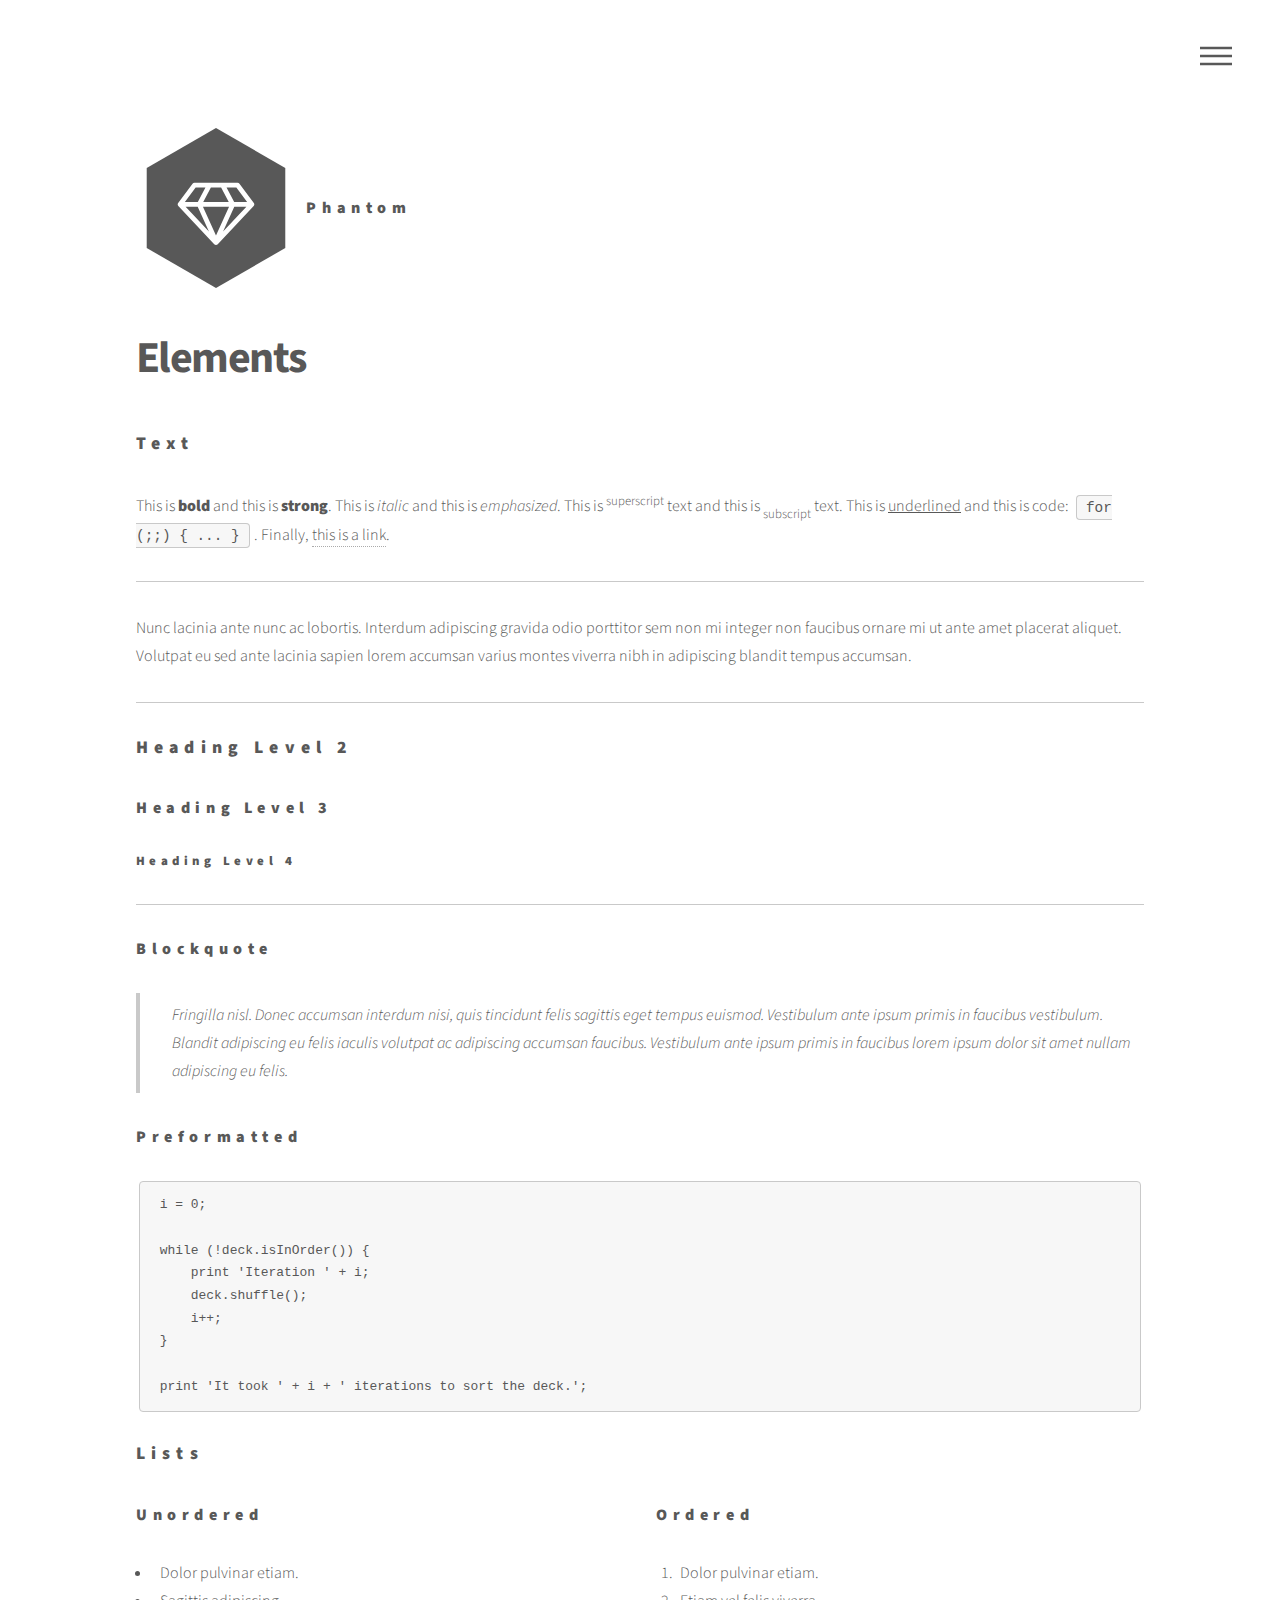
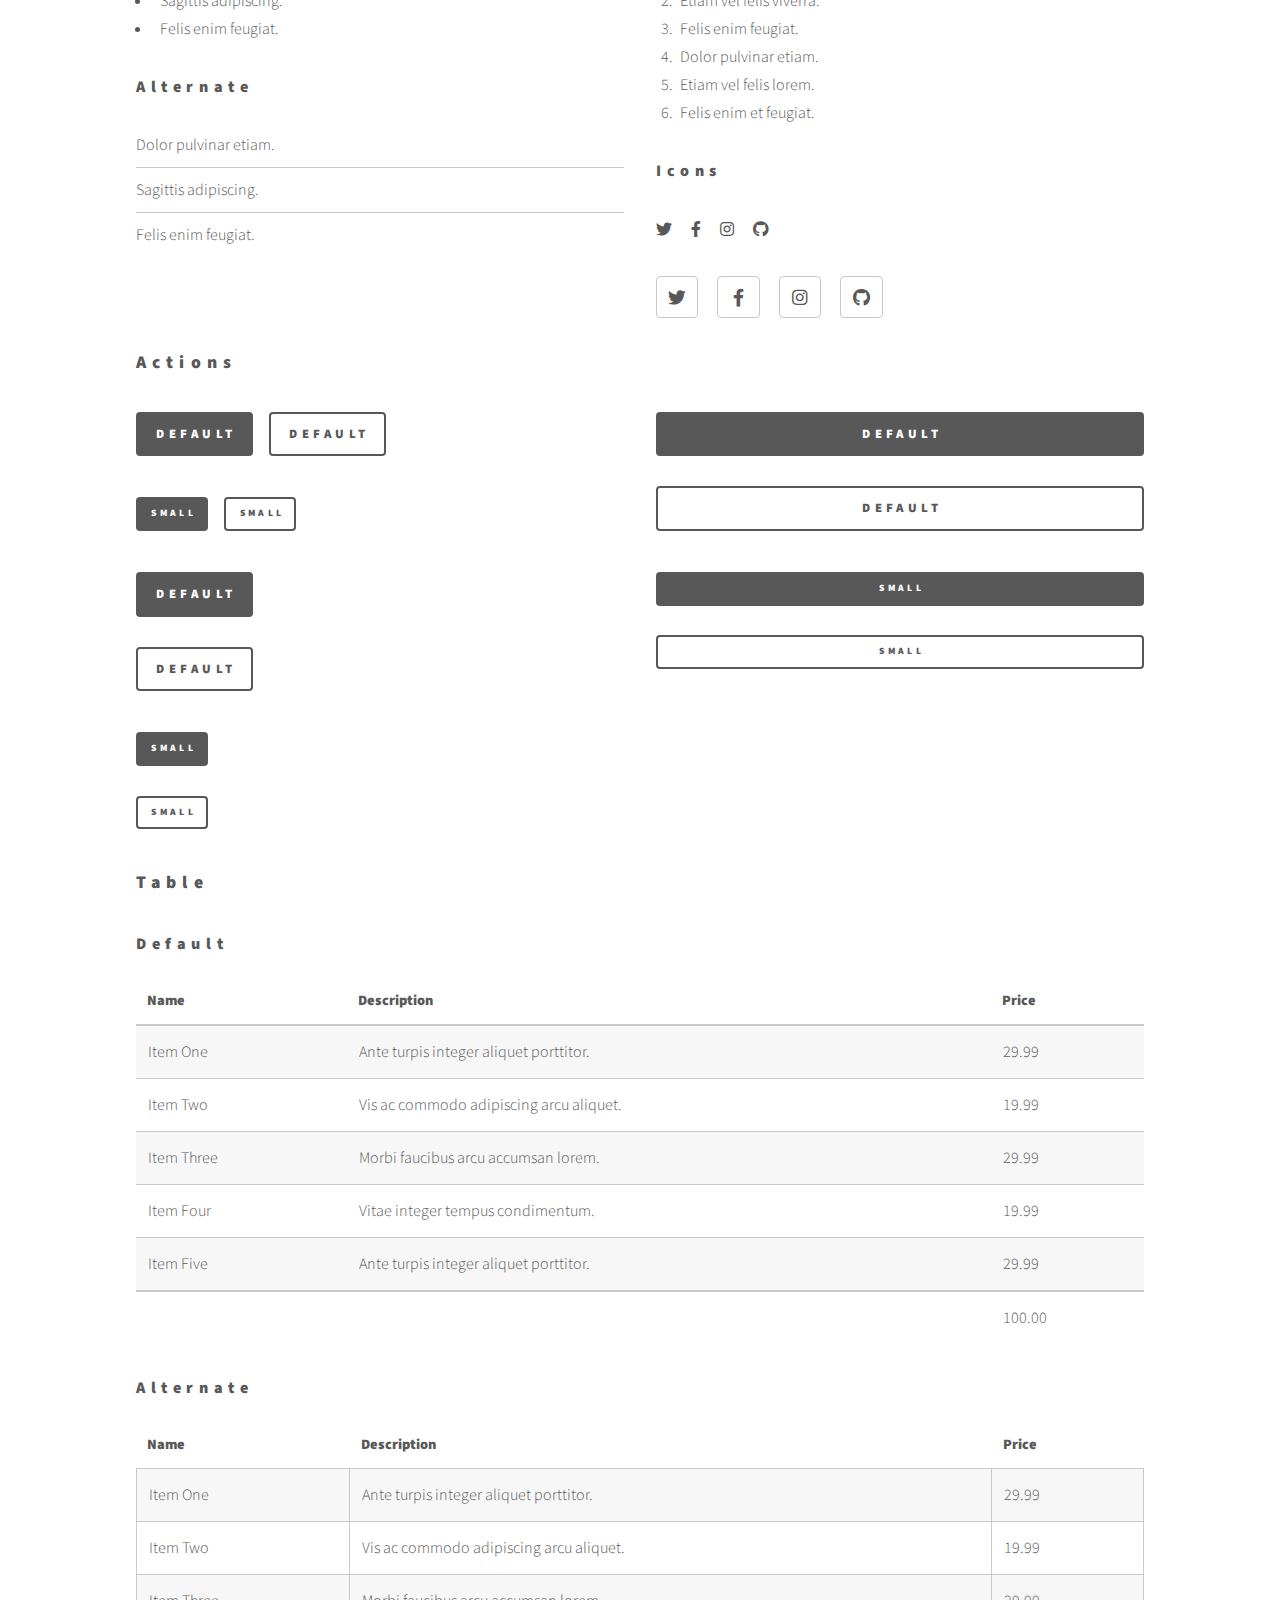
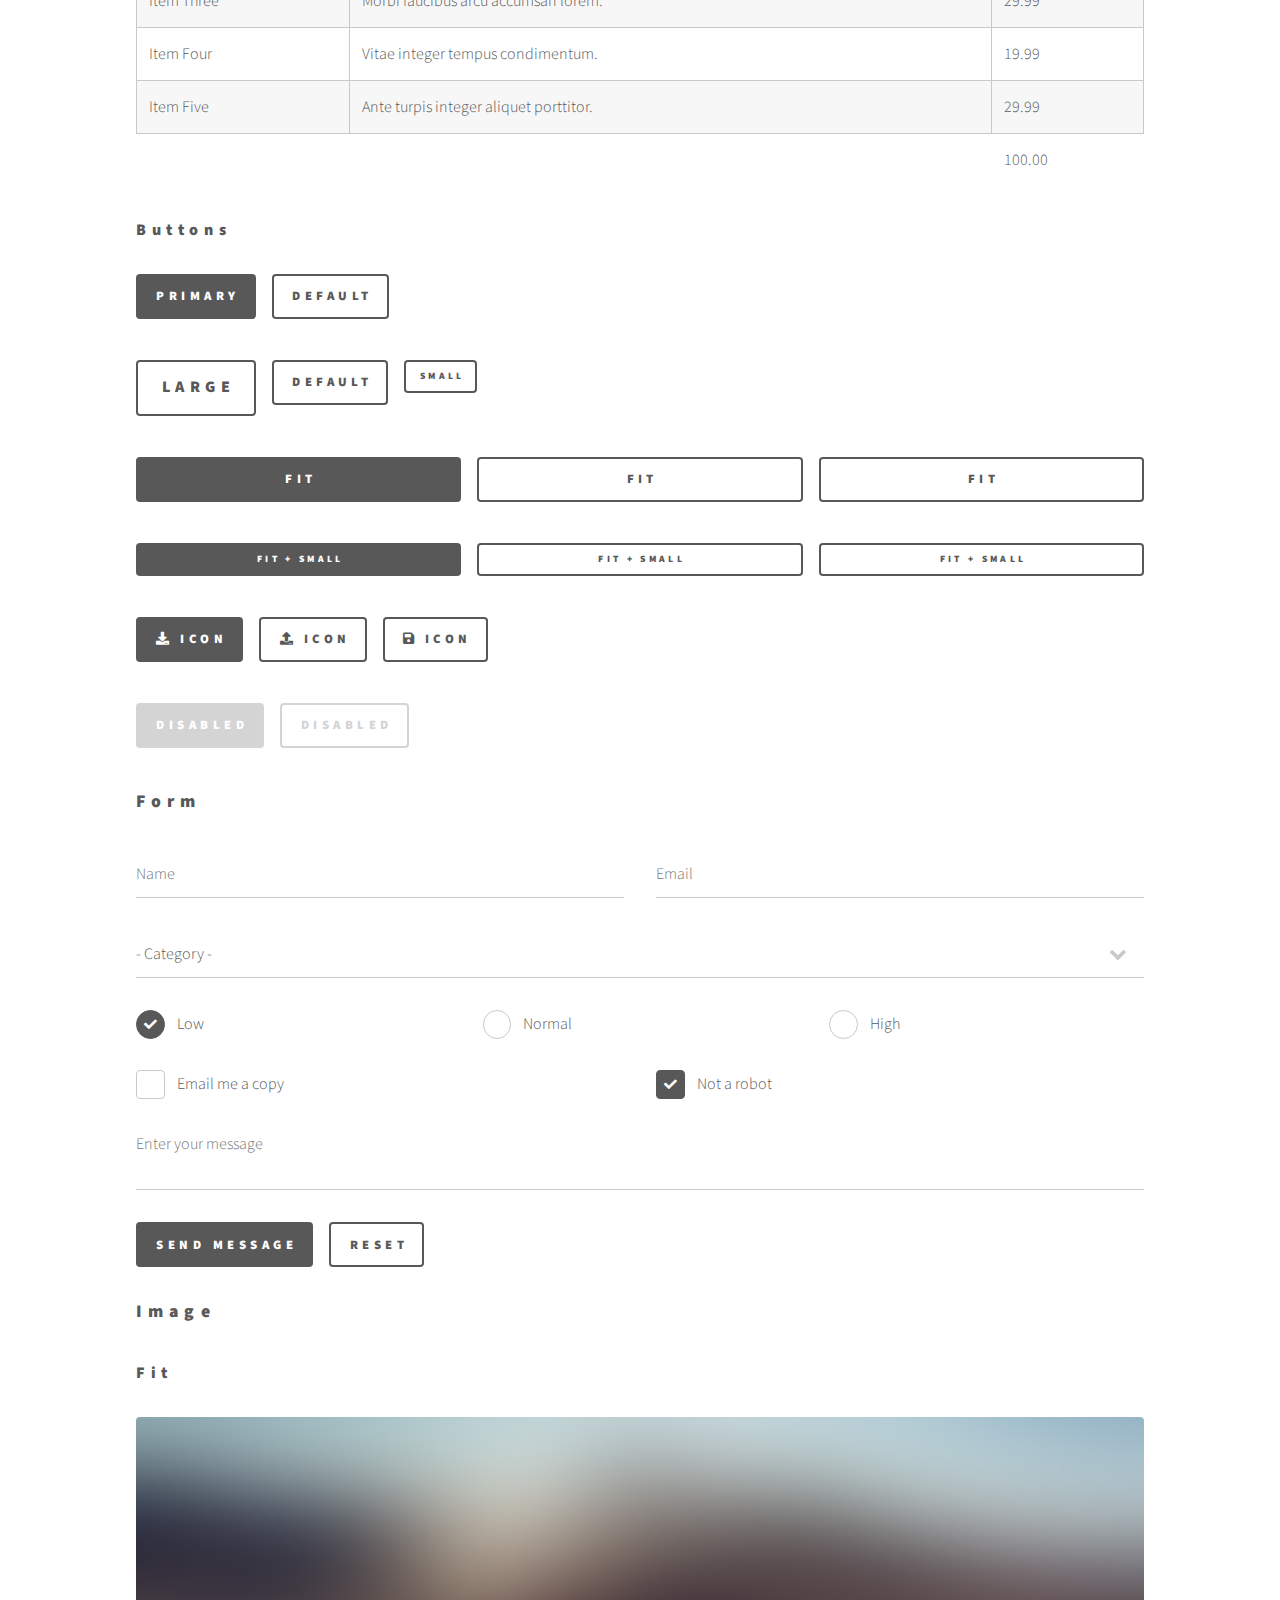
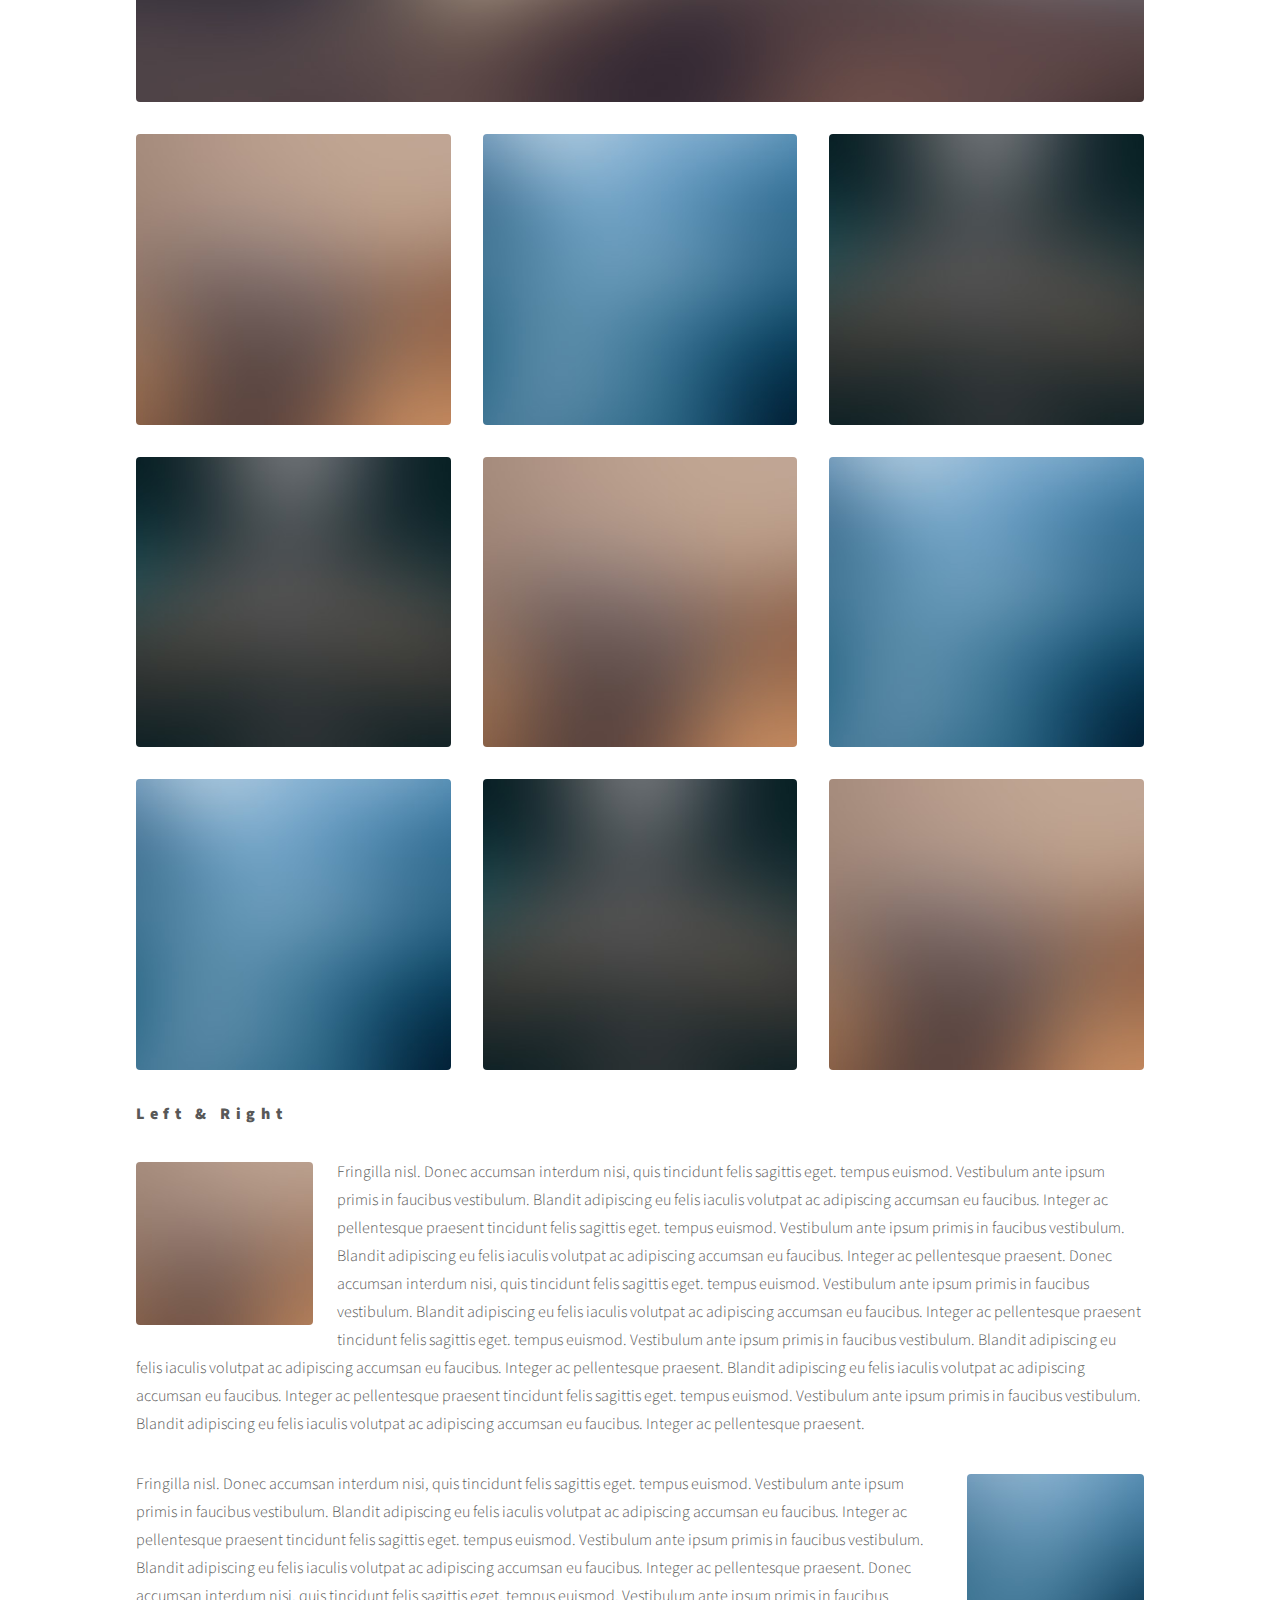
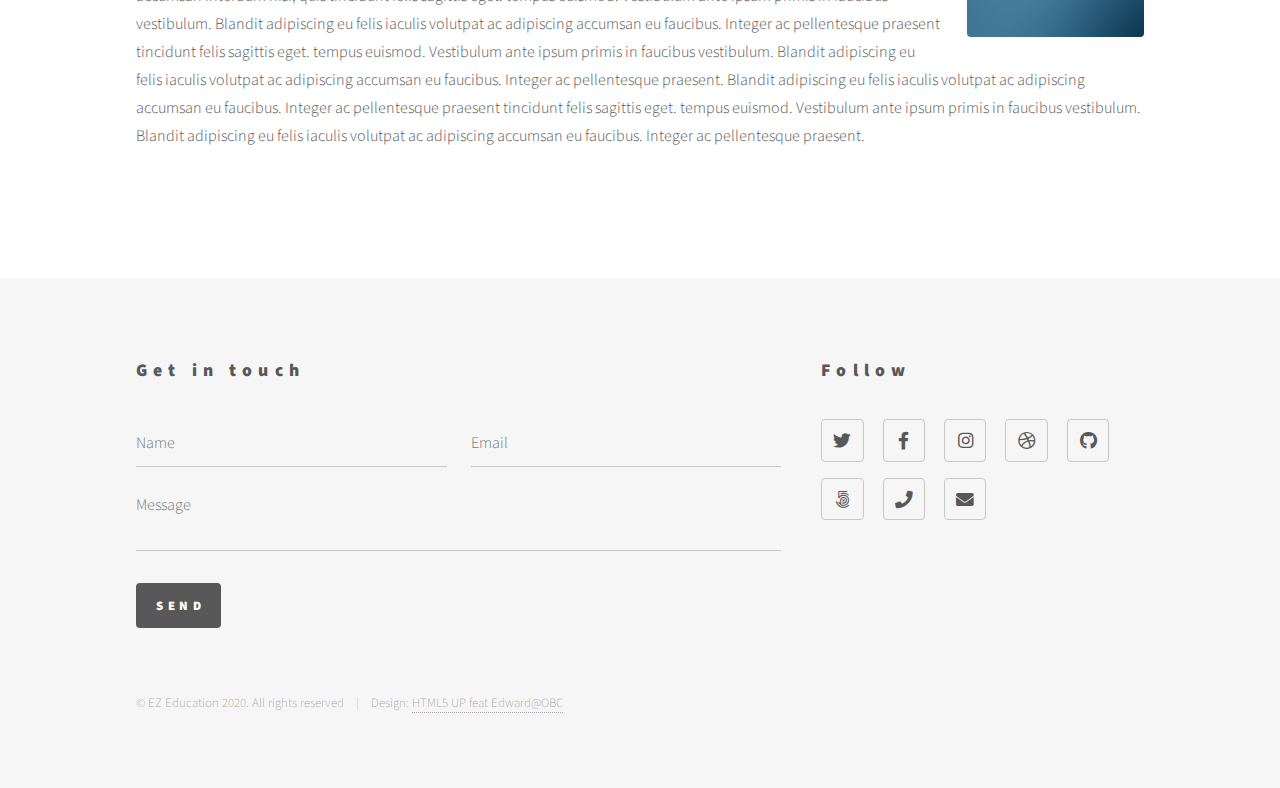
<file: elements.html>
<!DOCTYPE HTML>
<!--
	Phantom by HTML5 UP feat Edward@OBC
	html5up.net | @ajlkn
	Free for personal and commercial use under the CCA 3.0 license (html5up.net/license)
-->
<html>
	<head>
		<title>Elements - Phantom by HTML5 UP</title>
		<meta charset="utf-8" />
		<meta name="viewport" content="width=device-width, initial-scale=1, user-scalable=no" />
		<link rel="stylesheet" href="assets/css/main.css" />
		<noscript><link rel="stylesheet" href="assets/css/noscript.css" /></noscript>
	</head>
	<body class="is-preload">
		<!-- Wrapper -->
			<div id="wrapper">

				<!-- Header -->
					<header id="header">
						<div class="inner">

							<!-- Logo -->
								<a href="index.html" class="logo">
									<span class="symbol"><img src="images/logo.svg" alt="" /></span><span class="title">Phantom</span>
								</a>

							<!-- Nav -->
								<nav>
									<ul>
										<li><a href="#menu">Menu</a></li>
									</ul>
								</nav>

						</div>
					</header>

				<!-- Menu -->
					<nav id="menu">
						<h2>Menu</h2>
						<ul>
							<li><a href="index.html">Home</a></li>
							<li><a href="generic.html">Ipsum veroeros</a></li>
							<li><a href="generic.html">Tempus etiam</a></li>
							<li><a href="generic.html">Consequat dolor</a></li>
							<li><a href="elements.html">Elements</a></li>
						</ul>
					</nav>

				<!-- Main -->
					<div id="main">
						<div class="inner">
							<h1>Elements</h1>

							<!-- Text -->
								<section>
									<h2>Text</h2>
									<p>This is <b>bold</b> and this is <strong>strong</strong>. This is <i>italic</i> and this is <em>emphasized</em>.
									This is <sup>superscript</sup> text and this is <sub>subscript</sub> text.
									This is <u>underlined</u> and this is code: <code>for (;;) { ... }</code>. Finally, <a href="#">this is a link</a>.</p>
									<hr />
									<p>Nunc lacinia ante nunc ac lobortis. Interdum adipiscing gravida odio porttitor sem non mi integer non faucibus ornare mi ut ante amet placerat aliquet. Volutpat eu sed ante lacinia sapien lorem accumsan varius montes viverra nibh in adipiscing blandit tempus accumsan.</p>
									<hr />
									<h2>Heading Level 2</h2>
									<h3>Heading Level 3</h3>
									<h4>Heading Level 4</h4>
									<hr />
									<h3>Blockquote</h3>
									<blockquote>Fringilla nisl. Donec accumsan interdum nisi, quis tincidunt felis sagittis eget tempus euismod. Vestibulum ante ipsum primis in faucibus vestibulum. Blandit adipiscing eu felis iaculis volutpat ac adipiscing accumsan faucibus. Vestibulum ante ipsum primis in faucibus lorem ipsum dolor sit amet nullam adipiscing eu felis.</blockquote>
									<h3>Preformatted</h3>
									<pre><code>i = 0;

while (!deck.isInOrder()) {
    print 'Iteration ' + i;
    deck.shuffle();
    i++;
}

print 'It took ' + i + ' iterations to sort the deck.';</code></pre>
								</section>

							<!-- Lists -->
								<section>
									<h2>Lists</h2>
									<div class="row">
										<div class="col-6 col-12-medium">
											<h3>Unordered</h3>
											<ul>
												<li>Dolor pulvinar etiam.</li>
												<li>Sagittis adipiscing.</li>
												<li>Felis enim feugiat.</li>
											</ul>
											<h3>Alternate</h3>
											<ul class="alt">
												<li>Dolor pulvinar etiam.</li>
												<li>Sagittis adipiscing.</li>
												<li>Felis enim feugiat.</li>
											</ul>
										</div>
										<div class="col-6 col-12-medium">
											<h3>Ordered</h3>
											<ol>
												<li>Dolor pulvinar etiam.</li>
												<li>Etiam vel felis viverra.</li>
												<li>Felis enim feugiat.</li>
												<li>Dolor pulvinar etiam.</li>
												<li>Etiam vel felis lorem.</li>
												<li>Felis enim et feugiat.</li>
											</ol>
											<h3>Icons</h3>
											<ul class="icons">
												<li><a href="#" class="icon brands style1 fa-twitter"><span class="label">Twitter</span></a></li>
												<li><a href="#" class="icon brands style1 fa-facebook-f"><span class="label">Facebook</span></a></li>
												<li><a href="#" class="icon brands style1 fa-instagram"><span class="label">Instagram</span></a></li>
												<li><a href="#" class="icon brands style1 fa-github"><span class="label">Github</span></a></li>
											</ul>
											<ul class="icons">
												<li><a href="#" class="icon brands style2 fa-twitter"><span class="label">Twitter</span></a></li>
												<li><a href="#" class="icon brands style2 fa-facebook-f"><span class="label">Facebook</span></a></li>
												<li><a href="#" class="icon brands style2 fa-instagram"><span class="label">Instagram</span></a></li>
												<li><a href="#" class="icon brands style2 fa-github"><span class="label">Github</span></a></li>
											</ul>
										</div>
									</div>
									<h2>Actions</h2>
									<div class="row">
										<div class="col-6 col-12-medium">
											<ul class="actions">
												<li><a href="#" class="button primary">Default</a></li>
												<li><a href="#" class="button">Default</a></li>
											</ul>
											<ul class="actions small">
												<li><a href="#" class="button primary small">Small</a></li>
												<li><a href="#" class="button small">Small</a></li>
											</ul>
											<ul class="actions stacked">
												<li><a href="#" class="button primary">Default</a></li>
												<li><a href="#" class="button">Default</a></li>
											</ul>
											<ul class="actions stacked">
												<li><a href="#" class="button primary small">Small</a></li>
												<li><a href="#" class="button small">Small</a></li>
											</ul>
										</div>
										<div class="col-6 col-12-medium">
											<ul class="actions stacked">
												<li><a href="#" class="button primary fit">Default</a></li>
												<li><a href="#" class="button fit">Default</a></li>
											</ul>
											<ul class="actions stacked">
												<li><a href="#" class="button primary small fit">Small</a></li>
												<li><a href="#" class="button small fit">Small</a></li>
											</ul>
										</div>
									</div>
								</section>

							<!-- Table -->
								<section>
									<h2>Table</h2>
									<h3>Default</h3>
									<div class="table-wrapper">
										<table>
											<thead>
												<tr>
													<th>Name</th>
													<th>Description</th>
													<th>Price</th>
												</tr>
											</thead>
											<tbody>
												<tr>
													<td>Item One</td>
													<td>Ante turpis integer aliquet porttitor.</td>
													<td>29.99</td>
												</tr>
												<tr>
													<td>Item Two</td>
													<td>Vis ac commodo adipiscing arcu aliquet.</td>
													<td>19.99</td>
												</tr>
												<tr>
													<td>Item Three</td>
													<td> Morbi faucibus arcu accumsan lorem.</td>
													<td>29.99</td>
												</tr>
												<tr>
													<td>Item Four</td>
													<td>Vitae integer tempus condimentum.</td>
													<td>19.99</td>
												</tr>
												<tr>
													<td>Item Five</td>
													<td>Ante turpis integer aliquet porttitor.</td>
													<td>29.99</td>
												</tr>
											</tbody>
											<tfoot>
												<tr>
													<td colspan="2"></td>
													<td>100.00</td>
												</tr>
											</tfoot>
										</table>
									</div>

									<h3>Alternate</h3>
									<div class="table-wrapper">
										<table class="alt">
											<thead>
												<tr>
													<th>Name</th>
													<th>Description</th>
													<th>Price</th>
												</tr>
											</thead>
											<tbody>
												<tr>
													<td>Item One</td>
													<td>Ante turpis integer aliquet porttitor.</td>
													<td>29.99</td>
												</tr>
												<tr>
													<td>Item Two</td>
													<td>Vis ac commodo adipiscing arcu aliquet.</td>
													<td>19.99</td>
												</tr>
												<tr>
													<td>Item Three</td>
													<td> Morbi faucibus arcu accumsan lorem.</td>
													<td>29.99</td>
												</tr>
												<tr>
													<td>Item Four</td>
													<td>Vitae integer tempus condimentum.</td>
													<td>19.99</td>
												</tr>
												<tr>
													<td>Item Five</td>
													<td>Ante turpis integer aliquet porttitor.</td>
													<td>29.99</td>
												</tr>
											</tbody>
											<tfoot>
												<tr>
													<td colspan="2"></td>
													<td>100.00</td>
												</tr>
											</tfoot>
										</table>
									</div>
								</section>

							<!-- Buttons -->
								<section>
									<h3>Buttons</h3>
									<ul class="actions">
										<li><a href="#" class="button primary">Primary</a></li>
										<li><a href="#" class="button">Default</a></li>
									</ul>
									<ul class="actions">
										<li><a href="#" class="button large">Large</a></li>
										<li><a href="#" class="button">Default</a></li>
										<li><a href="#" class="button small">Small</a></li>
									</ul>
									<ul class="actions fit">
										<li><a href="#" class="button primary fit">Fit</a></li>
										<li><a href="#" class="button fit">Fit</a></li>
										<li><a href="#" class="button fit">Fit</a></li>
									</ul>
									<ul class="actions fit small">
										<li><a href="#" class="button primary fit small">Fit + Small</a></li>
										<li><a href="#" class="button fit small">Fit + Small</a></li>
										<li><a href="#" class="button fit small">Fit + Small</a></li>
									</ul>
									<ul class="actions">
										<li><a href="#" class="button primary icon solid fa-download">Icon</a></li>
										<li><a href="#" class="button icon solid fa-upload">Icon</a></li>
										<li><a href="#" class="button icon solid fa-save">Icon</a></li>
									</ul>
									<ul class="actions">
										<li><span class="button primary disabled">Disabled</span></li>
										<li><span class="button disabled">Disabled</span></li>
									</ul>
								</section>

							<!-- Form -->
								<section>
									<h2>Form</h2>
									<form method="post" action="#">
										<div class="row gtr-uniform">
											<div class="col-6 col-12-xsmall">
												<input type="text" name="demo-name" id="demo-name" value="" placeholder="Name" />
											</div>
											<div class="col-6 col-12-xsmall">
												<input type="email" name="demo-email" id="demo-email" value="" placeholder="Email" />
											</div>
											<div class="col-12">
												<select name="demo-category" id="demo-category">
													<option value="">- Category -</option>
													<option value="1">Manufacturing</option>
													<option value="1">Shipping</option>
													<option value="1">Administration</option>
													<option value="1">Human Resources</option>
												</select>
											</div>
											<div class="col-4 col-12-small">
												<input type="radio" id="demo-priority-low" name="demo-priority" checked>
												<label for="demo-priority-low">Low</label>
											</div>
											<div class="col-4 col-12-small">
												<input type="radio" id="demo-priority-normal" name="demo-priority">
												<label for="demo-priority-normal">Normal</label>
											</div>
											<div class="col-4 col-12-small">
												<input type="radio" id="demo-priority-high" name="demo-priority">
												<label for="demo-priority-high">High</label>
											</div>
											<div class="col-6 col-12-small">
												<input type="checkbox" id="demo-copy" name="demo-copy">
												<label for="demo-copy">Email me a copy</label>
											</div>
											<div class="col-6 col-12-small">
												<input type="checkbox" id="demo-human" name="demo-human" checked>
												<label for="demo-human">Not a robot</label>
											</div>
											<div class="col-12">
												<textarea name="demo-message" id="demo-message" placeholder="Enter your message" rows="6"></textarea>
											</div>
											<div class="col-12">
												<ul class="actions">
													<li><input type="submit" value="Send Message" class="primary" /></li>
													<li><input type="reset" value="Reset" /></li>
												</ul>
											</div>
										</div>
									</form>
								</section>

							<!-- Image -->
								<section>
									<h2>Image</h2>
									<h3>Fit</h3>
									<div class="box alt">
										<div class="row gtr-uniform">
											<div class="col-12"><span class="image fit"><img src="images/pic13.jpg" alt="" /></span></div>
											<div class="col-4"><span class="image fit"><img src="images/pic01.jpg" alt="" /></span></div>
											<div class="col-4"><span class="image fit"><img src="images/pic02.jpg" alt="" /></span></div>
											<div class="col-4"><span class="image fit"><img src="images/pic03.jpg" alt="" /></span></div>
											<div class="col-4"><span class="image fit"><img src="images/pic03.jpg" alt="" /></span></div>
											<div class="col-4"><span class="image fit"><img src="images/pic01.jpg" alt="" /></span></div>
											<div class="col-4"><span class="image fit"><img src="images/pic02.jpg" alt="" /></span></div>
											<div class="col-4"><span class="image fit"><img src="images/pic02.jpg" alt="" /></span></div>
											<div class="col-4"><span class="image fit"><img src="images/pic03.jpg" alt="" /></span></div>
											<div class="col-4"><span class="image fit"><img src="images/pic01.jpg" alt="" /></span></div>
										</div>
									</div>
									<h3>Left &amp; Right</h3>
									<p><span class="image left"><img src="images/pic14.jpg" alt="" /></span>Fringilla nisl. Donec accumsan interdum nisi, quis tincidunt felis sagittis eget. tempus euismod. Vestibulum ante ipsum primis in faucibus vestibulum. Blandit adipiscing eu felis iaculis volutpat ac adipiscing accumsan eu faucibus. Integer ac pellentesque praesent tincidunt felis sagittis eget. tempus euismod. Vestibulum ante ipsum primis in faucibus vestibulum. Blandit adipiscing eu felis iaculis volutpat ac adipiscing accumsan eu faucibus. Integer ac pellentesque praesent. Donec accumsan interdum nisi, quis tincidunt felis sagittis eget. tempus euismod. Vestibulum ante ipsum primis in faucibus vestibulum. Blandit adipiscing eu felis iaculis volutpat ac adipiscing accumsan eu faucibus. Integer ac pellentesque praesent tincidunt felis sagittis eget. tempus euismod. Vestibulum ante ipsum primis in faucibus vestibulum. Blandit adipiscing eu felis iaculis volutpat ac adipiscing accumsan eu faucibus. Integer ac pellentesque praesent. Blandit adipiscing eu felis iaculis volutpat ac adipiscing accumsan eu faucibus. Integer ac pellentesque praesent tincidunt felis sagittis eget. tempus euismod. Vestibulum ante ipsum primis in faucibus vestibulum. Blandit adipiscing eu felis iaculis volutpat ac adipiscing accumsan eu faucibus. Integer ac pellentesque praesent.</p>
									<p><span class="image right"><img src="images/pic15.jpg" alt="" /></span>Fringilla nisl. Donec accumsan interdum nisi, quis tincidunt felis sagittis eget. tempus euismod. Vestibulum ante ipsum primis in faucibus vestibulum. Blandit adipiscing eu felis iaculis volutpat ac adipiscing accumsan eu faucibus. Integer ac pellentesque praesent tincidunt felis sagittis eget. tempus euismod. Vestibulum ante ipsum primis in faucibus vestibulum. Blandit adipiscing eu felis iaculis volutpat ac adipiscing accumsan eu faucibus. Integer ac pellentesque praesent. Donec accumsan interdum nisi, quis tincidunt felis sagittis eget. tempus euismod. Vestibulum ante ipsum primis in faucibus vestibulum. Blandit adipiscing eu felis iaculis volutpat ac adipiscing accumsan eu faucibus. Integer ac pellentesque praesent tincidunt felis sagittis eget. tempus euismod. Vestibulum ante ipsum primis in faucibus vestibulum. Blandit adipiscing eu felis iaculis volutpat ac adipiscing accumsan eu faucibus. Integer ac pellentesque praesent. Blandit adipiscing eu felis iaculis volutpat ac adipiscing accumsan eu faucibus. Integer ac pellentesque praesent tincidunt felis sagittis eget. tempus euismod. Vestibulum ante ipsum primis in faucibus vestibulum. Blandit adipiscing eu felis iaculis volutpat ac adipiscing accumsan eu faucibus. Integer ac pellentesque praesent.</p>
								</section>

						</div>
					</div>

				<!-- Footer -->
					<footer id="footer">
						<div class="inner">
							<section>
								<h2>Get in touch</h2>
								<form method="post" action="#">
									<div class="fields">
										<div class="field half">
											<input type="text" name="name" id="name" placeholder="Name" />
										</div>
										<div class="field half">
											<input type="email" name="email" id="email" placeholder="Email" />
										</div>
										<div class="field">
											<textarea name="message" id="message" placeholder="Message"></textarea>
										</div>
									</div>
									<ul class="actions">
										<li><input type="submit" value="Send" class="primary" /></li>
									</ul>
								</form>
							</section>
							<section>
								<h2>Follow</h2>
								<ul class="icons">
									<li><a href="#" class="icon brands style2 fa-twitter"><span class="label">Twitter</span></a></li>
									<li><a href="#" class="icon brands style2 fa-facebook-f"><span class="label">Facebook</span></a></li>
									<li><a href="#" class="icon brands style2 fa-instagram"><span class="label">Instagram</span></a></li>
									<li><a href="#" class="icon brands style2 fa-dribbble"><span class="label">Dribbble</span></a></li>
									<li><a href="#" class="icon brands style2 fa-github"><span class="label">GitHub</span></a></li>
									<li><a href="#" class="icon brands style2 fa-500px"><span class="label">500px</span></a></li>
									<li><a href="#" class="icon solid style2 fa-phone"><span class="label">Phone</span></a></li>
									<li><a href="#" class="icon solid style2 fa-envelope"><span class="label">Email</span></a></li>
								</ul>
							</section>
							<ul class="copyright">
								<li>&copy; EZ Education 2020. All rights reserved</li><li>Design: <a href="http://html5up.net">HTML5 UP feat Edward@OBC</a></li>
							</ul>
						</div>
					</footer>

			</div>

		<!-- Scripts -->
			<script src="assets/js/jquery.min.js"></script>
			<script src="assets/js/browser.min.js"></script>
			<script src="assets/js/breakpoints.min.js"></script>
			<script src="assets/js/util.js"></script>
			<script src="assets/js/main.js"></script>

	</body>
</html>
</file>
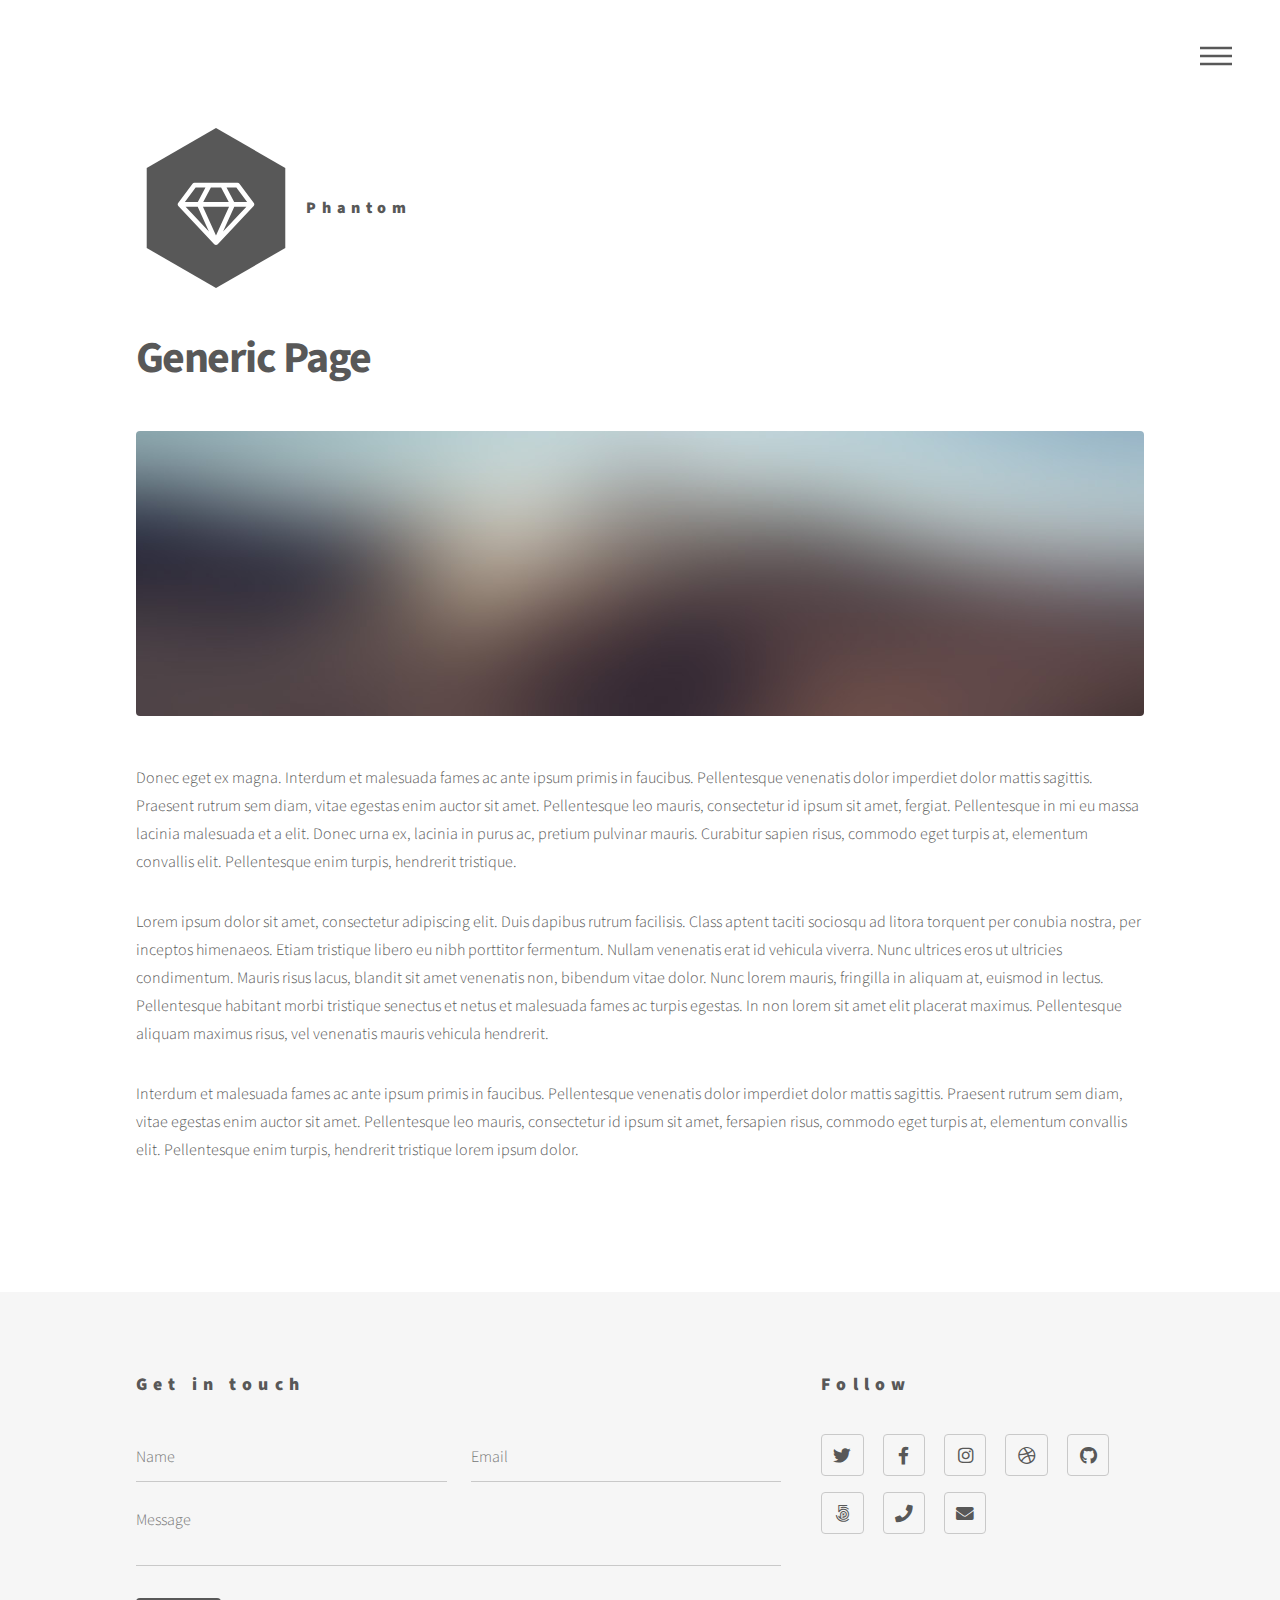
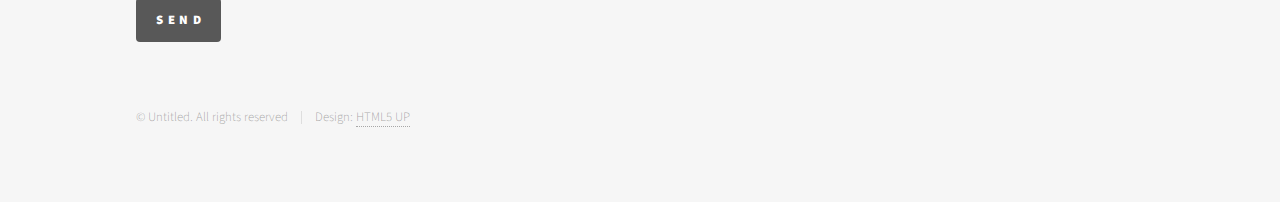
<file: generic.html>
<!DOCTYPE HTML>
<!--
	Phantom by HTML5 UP
	html5up.net | @ajlkn
	Free for personal and commercial use under the CCA 3.0 license (html5up.net/license)
-->
<html>
	<head>
		<title>Generic - Phantom by HTML5 UP</title>
		<meta charset="utf-8" />
		<meta name="viewport" content="width=device-width, initial-scale=1, user-scalable=no" />
		<link rel="stylesheet" href="assets/css/main.css" />
		<noscript><link rel="stylesheet" href="assets/css/noscript.css" /></noscript>
	</head>
	<body class="is-preload">
		<!-- Wrapper -->
			<div id="wrapper">

				<!-- Header -->
					<header id="header">
						<div class="inner">

							<!-- Logo -->
								<a href="index.html" class="logo">
									<span class="symbol"><img src="images/logo.svg" alt="" /></span><span class="title">Phantom</span>
								</a>

							<!-- Nav -->
								<nav>
									<ul>
										<li><a href="#menu">Menu</a></li>
									</ul>
								</nav>

						</div>
					</header>

				<!-- Menu -->
					<nav id="menu">
						<h2>Menu</h2>
						<ul>
							<li><a href="index.html">Home</a></li>
							<li><a href="generic.html">Ipsum veroeros</a></li>
							<li><a href="generic.html">Tempus etiam</a></li>
							<li><a href="generic.html">Consequat dolor</a></li>
							<li><a href="elements.html">Elements</a></li>
						</ul>
					</nav>

				<!-- Main -->
					<div id="main">
						<div class="inner">
							<h1>Generic Page</h1>
							<span class="image main"><img src="images/pic13.jpg" alt="" /></span>
							<p>Donec eget ex magna. Interdum et malesuada fames ac ante ipsum primis in faucibus. Pellentesque venenatis dolor imperdiet dolor mattis sagittis. Praesent rutrum sem diam, vitae egestas enim auctor sit amet. Pellentesque leo mauris, consectetur id ipsum sit amet, fergiat. Pellentesque in mi eu massa lacinia malesuada et a elit. Donec urna ex, lacinia in purus ac, pretium pulvinar mauris. Curabitur sapien risus, commodo eget turpis at, elementum convallis elit. Pellentesque enim turpis, hendrerit tristique.</p>
							<p>Lorem ipsum dolor sit amet, consectetur adipiscing elit. Duis dapibus rutrum facilisis. Class aptent taciti sociosqu ad litora torquent per conubia nostra, per inceptos himenaeos. Etiam tristique libero eu nibh porttitor fermentum. Nullam venenatis erat id vehicula viverra. Nunc ultrices eros ut ultricies condimentum. Mauris risus lacus, blandit sit amet venenatis non, bibendum vitae dolor. Nunc lorem mauris, fringilla in aliquam at, euismod in lectus. Pellentesque habitant morbi tristique senectus et netus et malesuada fames ac turpis egestas. In non lorem sit amet elit placerat maximus. Pellentesque aliquam maximus risus, vel venenatis mauris vehicula hendrerit.</p>
							<p>Interdum et malesuada fames ac ante ipsum primis in faucibus. Pellentesque venenatis dolor imperdiet dolor mattis sagittis. Praesent rutrum sem diam, vitae egestas enim auctor sit amet. Pellentesque leo mauris, consectetur id ipsum sit amet, fersapien risus, commodo eget turpis at, elementum convallis elit. Pellentesque enim turpis, hendrerit tristique lorem ipsum dolor.</p>
						</div>
					</div>

				<!-- Footer -->
					<footer id="footer">
						<div class="inner">
							<section>
								<h2>Get in touch</h2>
								<form method="post" action="#">
									<div class="fields">
										<div class="field half">
											<input type="text" name="name" id="name" placeholder="Name" />
										</div>
										<div class="field half">
											<input type="email" name="email" id="email" placeholder="Email" />
										</div>
										<div class="field">
											<textarea name="message" id="message" placeholder="Message"></textarea>
										</div>
									</div>
									<ul class="actions">
										<li><input type="submit" value="Send" class="primary" /></li>
									</ul>
								</form>
							</section>
							<section>
								<h2>Follow</h2>
								<ul class="icons">
									<li><a href="#" class="icon brands style2 fa-twitter"><span class="label">Twitter</span></a></li>
									<li><a href="#" class="icon brands style2 fa-facebook-f"><span class="label">Facebook</span></a></li>
									<li><a href="#" class="icon brands style2 fa-instagram"><span class="label">Instagram</span></a></li>
									<li><a href="#" class="icon brands style2 fa-dribbble"><span class="label">Dribbble</span></a></li>
									<li><a href="#" class="icon brands style2 fa-github"><span class="label">GitHub</span></a></li>
									<li><a href="#" class="icon brands style2 fa-500px"><span class="label">500px</span></a></li>
									<li><a href="#" class="icon solid style2 fa-phone"><span class="label">Phone</span></a></li>
									<li><a href="#" class="icon solid style2 fa-envelope"><span class="label">Email</span></a></li>
								</ul>
							</section>
							<ul class="copyright">
								<li>&copy; Untitled. All rights reserved</li><li>Design: <a href="http://html5up.net">HTML5 UP</a></li>
							</ul>
						</div>
					</footer>

			</div>

		<!-- Scripts -->
			<script src="assets/js/jquery.min.js"></script>
			<script src="assets/js/browser.min.js"></script>
			<script src="assets/js/breakpoints.min.js"></script>
			<script src="assets/js/util.js"></script>
			<script src="assets/js/main.js"></script>

	</body>
</html>
</file>
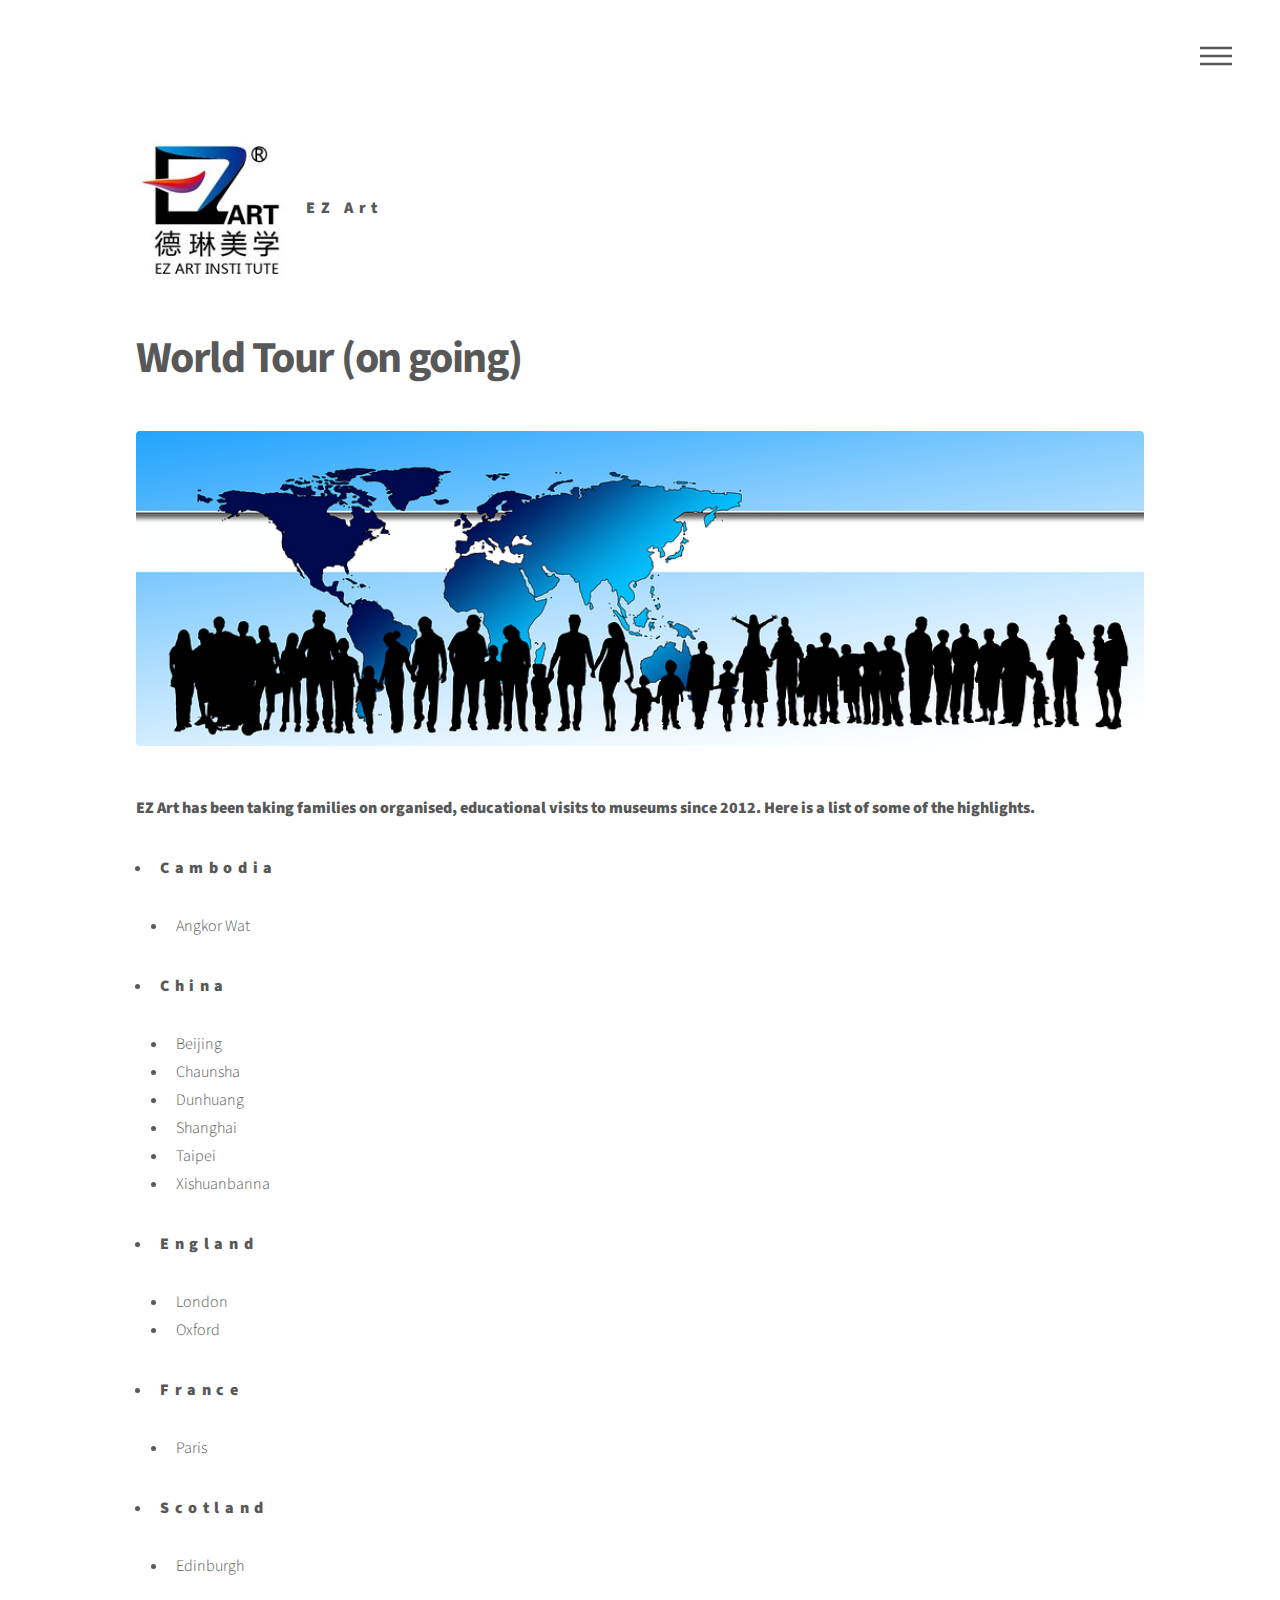
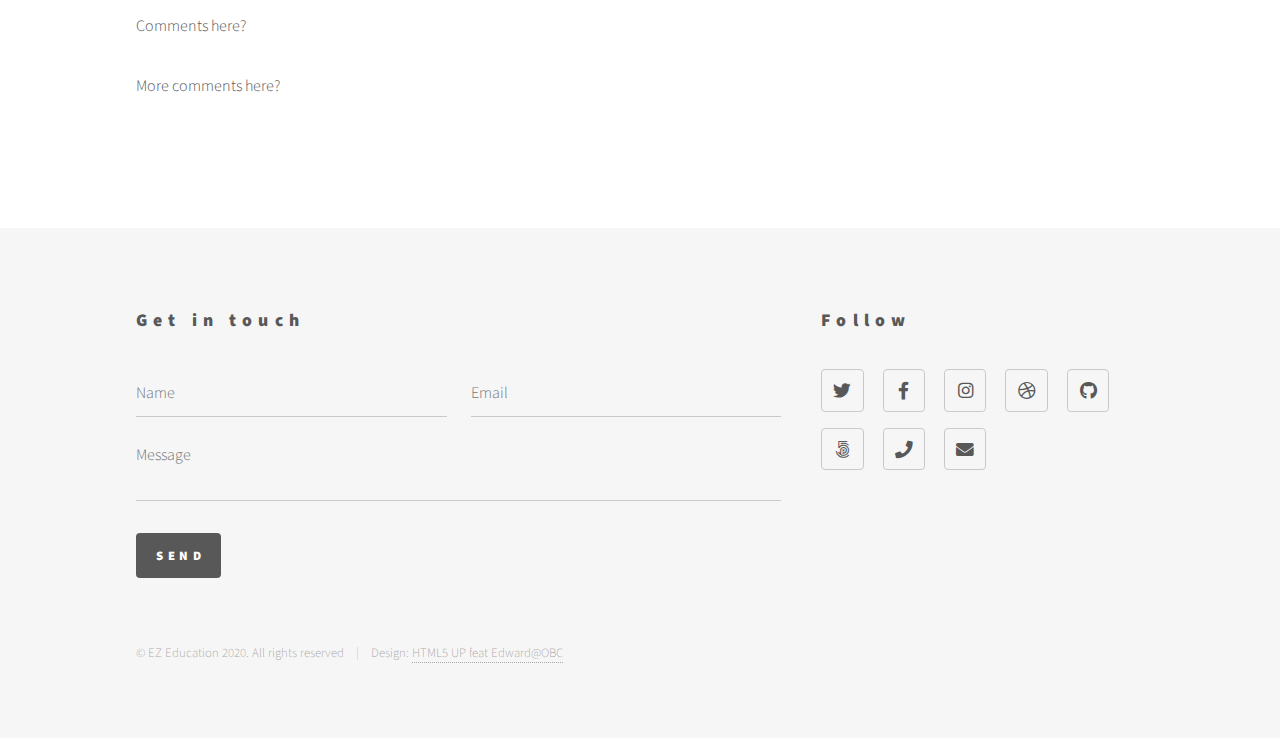
<file: world.html>
<!DOCTYPE HTML>
<!--
	Phantom by HTML5 UP feat Edward@OBC
	html5up.net | @ajlkn
	Free for personal and commercial use under the CCA 3.0 license (html5up.net/license)
-->
<html>
	<head>
		<title>EZ Art World Tour</title>
		<meta charset="utf-8" />
		<meta name="viewport" content="width=device-width, initial-scale=1, user-scalable=no" />
		<link rel="stylesheet" href="assets/css/main.css" />
		<noscript><link rel="stylesheet" href="assets/css/noscript.css" /></noscript>
	</head>
	<body class="is-preload">
		<!-- Wrapper -->
			<div id="wrapper">

				<!-- Header -->
					<header id="header">
						<div class="inner">

							<!-- Logo -->
								<a href="index.html" class="logo">
									<span class="symbol"><img src="images/ezlogo.jpg" alt="" /></span><span class="title">EZ Art</span>
								</a>

							<!-- Nav -->
								<nav>
									<ul>
										<li><a href="#menu">Menu</a></li>
									</ul>
								</nav>

						</div>
					</header>

				<!-- Menu -->
					<nav id="menu">
						<h2>Menu</h2>
						<ul>
							<li><a href="index.html">Home</a></li>
							<li><a href="generic.html">Ipsum veroeros</a></li>
							<li><a href="generic.html">Tempus etiam</a></li>
							<li><a href="generic.html">Consequat dolor</a></li>
							<li><a href="elements.html">Elements</a></li>
						</ul>
					</nav>

				<!-- Main -->
					<div id="main">
						<div class="inner">
							<h1>World Tour (on going)</h1>
							<span class="image main"><img src="images/world.jpg" alt="" /></span>
							<b><p>EZ Art has been taking families on organised, educational visits to museums since 2012. Here is a list of some of the highlights.</p></b>
							<ul>
								<li><h3>Cambodia</h3></li>
								<ul>
									<li>Angkor Wat</li>
								</ul>
								<li><h3>China</h3></li>
								<ul>
									<li>Beijing</li>
									<li>Chaunsha</li>
									<li>Dunhuang</li>
									<li>Shanghai</li>
									<li>Taipei</li>
									<li>Xishuanbanna</>
								</ul>
								<li><h3>England</h3></li>
								<ul>
									<li>London</li>
									<li>Oxford</li>
								</ul>
								<li><h3>France</h3></li>
								<ul>
									<li>Paris</li>
								</ul>
								<li><h3>Scotland</h3></li>
								<ul>
									<li>Edinburgh</li>
								</ul>
							</ul>
							<p>Comments here?</p>
							<p>More comments here?</p>
						</div>
					</div>

				<!-- Footer -->
					<footer id="footer">
						<div class="inner">
							<section>
								<h2>Get in touch</h2>
								<form method="post" action="#">
									<div class="fields">
										<div class="field half">
											<input type="text" name="name" id="name" placeholder="Name" />
										</div>
										<div class="field half">
											<input type="email" name="email" id="email" placeholder="Email" />
										</div>
										<div class="field">
											<textarea name="message" id="message" placeholder="Message"></textarea>
										</div>
									</div>
									<ul class="actions">
										<li><input type="submit" value="Send" class="primary" /></li>
									</ul>
								</form>
							</section>
							<section>
								<h2>Follow</h2>
								<ul class="icons">
									<li><a href="#" class="icon brands style2 fa-twitter"><span class="label">Twitter</span></a></li>
									<li><a href="#" class="icon brands style2 fa-facebook-f"><span class="label">Facebook</span></a></li>
									<li><a href="#" class="icon brands style2 fa-instagram"><span class="label">Instagram</span></a></li>
									<li><a href="#" class="icon brands style2 fa-dribbble"><span class="label">Dribbble</span></a></li>
									<li><a href="#" class="icon brands style2 fa-github"><span class="label">GitHub</span></a></li>
									<li><a href="#" class="icon brands style2 fa-500px"><span class="label">500px</span></a></li>
									<li><a href="#" class="icon solid style2 fa-phone"><span class="label">Phone</span></a></li>
									<li><a href="#" class="icon solid style2 fa-envelope"><span class="label">Email</span></a></li>
								</ul>
							</section>
							<ul class="copyright">
								<li>&copy; EZ Education 2020. All rights reserved</li><li>Design: <a href="http://html5up.net">HTML5 UP feat Edward@OBC</a></li>
							</ul>
						</div>
					</footer>

			</div>

		<!-- Scripts -->
			<script src="assets/js/jquery.min.js"></script>
			<script src="assets/js/browser.min.js"></script>
			<script src="assets/js/breakpoints.min.js"></script>
			<script src="assets/js/util.js"></script>
			<script src="assets/js/main.js"></script>

	</body>
</html>
</file>
<file: assets/css/noscript.css>
/*
	Phantom by HTML5 UP
	html5up.net | @ajlkn
	Free for personal and commercial use under the CCA 3.0 license (html5up.net/license)
*/

/* Tiles */

	body.is-preload .tiles article {
		-moz-transform: none;
		-webkit-transform: none;
		-ms-transform: none;
		transform: none;
		opacity: 1;
	}
</file>
<file: assets/css/main.css>
@import url(fontawesome-all.min.css);
@import url("https://fonts.googleapis.com/css?family=Source+Sans+Pro:300,700,900");

/*
	Phantom by HTML5 UP
	html5up.net | @ajlkn
	Free for personal and commercial use under the CCA 3.0 license (html5up.net/license)
*/

html, body, div, span, applet, object,
iframe, h1, h2, h3, h4, h5, h6, p, blockquote,
pre, a, abbr, acronym, address, big, cite,
code, del, dfn, em, img, ins, kbd, q, s, samp,
small, strike, strong, sub, sup, tt, var, b,
u, i, center, dl, dt, dd, ol, ul, li, fieldset,
form, label, legend, table, caption, tbody,
tfoot, thead, tr, th, td, article, aside,
canvas, details, embed, figure, figcaption,
footer, header, hgroup, menu, nav, output, ruby,
section, summary, time, mark, audio, video {
	margin: 0;
	padding: 0;
	border: 0;
	font-size: 100%;
	font: inherit;
	vertical-align: baseline;}

article, aside, details, figcaption, figure,
footer, header, hgroup, menu, nav, section {
	display: block;}

body {
	line-height: 1;
}

ol, ul {
	list-style: none;
}

blockquote, q {
	quotes: none;
}

	blockquote:before, blockquote:after, q:before, q:after {
		content: '';
		content: none;
	}

table {
	border-collapse: collapse;
	border-spacing: 0;
}

body {
	-webkit-text-size-adjust: none;
}

mark {
	background-color: transparent;
	color: inherit;
}

input::-moz-focus-inner {
	border: 0;
	padding: 0;
}

input, select, textarea {
	-moz-appearance: none;
	-webkit-appearance: none;
	-ms-appearance: none;
	appearance: none;
}

/* Basic */

	@-ms-viewport {
		width: device-width;
	}

	body {
		-ms-overflow-style: scrollbar;
	}

	@media screen and (max-width: 480px) {

		html, body {
			min-width: 320px;
		}

	}

	html {
		box-sizing: border-box;
	}

	*, *:before, *:after {
		box-sizing: inherit;
	}

	body {
		background: #ffffff;
	}

		body.is-preload *, body.is-preload *:before, body.is-preload *:after {
			-moz-animation: none !important;
			-webkit-animation: none !important;
			-ms-animation: none !important;
			animation: none !important;
			-moz-transition: none !important;
			-webkit-transition: none !important;
			-ms-transition: none !important;
			transition: none !important;
		}

/* Type */

	body, input, select, textarea {
		color: #585858;
		font-family: "Source Sans Pro", Helvetica, sans-serif;
		font-size: 16pt;
		font-weight: 300;
		line-height: 1.75;
	}

		@media screen and (max-width: 1680px) {

			body, input, select, textarea {
				font-size: 14pt;
			}

		}

		@media screen and (max-width: 1280px) {

			body, input, select, textarea {
				font-size: 12pt;
			}

		}

	a {
		-moz-transition: border-bottom-color 0.2s ease, color 0.2s ease;
		-webkit-transition: border-bottom-color 0.2s ease, color 0.2s ease;
		-ms-transition: border-bottom-color 0.2s ease, color 0.2s ease;
		transition: border-bottom-color 0.2s ease, color 0.2s ease;
		text-decoration: none;
		color: #585858;
		border-bottom: dotted 1px rgba(88, 88, 88, 0.5);
	}

		a:hover {
			border-bottom-color: transparent;
			color: #f2849e !important;
		}

	strong, b {
		font-weight: 900;
	}

	em, i {
		font-style: italic;
	}

	p {
		margin: 0 0 2em 0;
	}

	h1 {
		font-size: 2.75em;
		font-weight: 700;
		line-height: 1.3;
		margin: 0 0 1em 0;
		letter-spacing: -0.035em;
	}

		h1 a {
			color: inherit;
		}

		@media screen and (max-width: 736px) {

			h1 {
				font-size: 2em;
				margin: 0 0 1em 0;
			}

		}

		@media screen and (max-width: 360px) {

			h1 {
				font-size: 1.75em;
			}

		}

	h2, h3, h4, h5, h6 {
		font-weight: 900;
		line-height: 1.5;
		margin: 0 0 2em 0;
		text-transform: ;
		letter-spacing: 0.35em;
	}

		h2 a, h3 a, h4 a, h5 a, h6 a {
			color: inherit;
		}

	h2 {
		font-size: 1.1em;
	}

	h3 {
		font-size: 1em;
	}

	h4 {
		font-size: 0.8em;
	}

	h5 {
		font-size: 0.8em;
	}

	h6 {
		font-size: 0.8em;
	}

	@media screen and (max-width: 980px) {

		h1 br, h2 br, h3 br, h4 br, h5 br, h6 br {
			display: none;
		}

	}

	@media screen and (max-width: 736px) {

		h2 {
			font-size: 1em;
		}

		h3 {
			font-size: 0.8em;
		}

	}

	sub {
		font-size: 0.8em;
		position: relative;
		top: 0.5em;
	}

	sup {
		font-size: 0.8em;
		position: relative;
		top: -0.5em;
	}

	blockquote {
		border-left: solid 4px #c9c9c9;
		font-style: italic;
		margin: 0 0 2em 0;
		padding: 0.5em 0 0.5em 2em;
	}

	code {
		background: rgba(144, 144, 144, 0.075);
		border-radius: 4px;
		border: solid 1px #c9c9c9;
		font-family: "Courier New", monospace;
		font-size: 0.9em;
		margin: 0 0.25em;
		padding: 0.25em 0.65em;
	}

	pre {
		-webkit-overflow-scrolling: touch;
		font-family: "Courier New", monospace;
		font-size: 0.9em;
		margin: 0 0 2em 0;
	}

		pre code {
			display: block;
			line-height: 1.75;
			padding: 1em 1.5em;
			overflow-x: auto;
		}

	hr {
		border: 0;
		border-bottom: solid 1px #c9c9c9;
		margin: 2em 0;
	}

		hr.major {
			margin: 3em 0;
		}

	.align-left {
		text-align: left;
	}

	.align-center {
		text-align: center;
	}

	.align-right {
		text-align: right;
	}

/* Row */

	.row {
		display: flex;
		flex-wrap: wrap;
		box-sizing: border-box;
		align-items: stretch;
	}

		.row > * {
			box-sizing: border-box;
		}

		.row.gtr-uniform > * > :last-child {
			margin-bottom: 0;
		}

		.row.aln-left {
			justify-content: flex-start;
		}

		.row.aln-center {
			justify-content: center;
		}

		.row.aln-right {
			justify-content: flex-end;
		}

		.row.aln-top {
			align-items: flex-start;
		}

		.row.aln-middle {
			align-items: center;
		}

		.row.aln-bottom {
			align-items: flex-end;
		}

		.row > .imp {
			order: -1;
		}

		.row > .col-1 {
			width: 8.33333%;
		}

		.row > .off-1 {
			margin-left: 8.33333%;
		}

		.row > .col-2 {
			width: 16.66667%;
		}

		.row > .off-2 {
			margin-left: 16.66667%;
		}

		.row > .col-3 {
			width: 25%;
		}

		.row > .off-3 {
			margin-left: 25%;
		}

		.row > .col-4 {
			width: 33.33333%;
		}

		.row > .off-4 {
			margin-left: 33.33333%;
		}

		.row > .col-5 {
			width: 41.66667%;
		}

		.row > .off-5 {
			margin-left: 41.66667%;
		}

		.row > .col-6 {
			width: 50%;
		}

		.row > .off-6 {
			margin-left: 50%;
		}

		.row > .col-7 {
			width: 58.33333%;
		}

		.row > .off-7 {
			margin-left: 58.33333%;
		}

		.row > .col-8 {
			width: 66.66667%;
		}

		.row > .off-8 {
			margin-left: 66.66667%;
		}

		.row > .col-9 {
			width: 75%;
		}

		.row > .off-9 {
			margin-left: 75%;
		}

		.row > .col-10 {
			width: 83.33333%;
		}

		.row > .off-10 {
			margin-left: 83.33333%;
		}

		.row > .col-11 {
			width: 91.66667%;
		}

		.row > .off-11 {
			margin-left: 91.66667%;
		}

		.row > .col-12 {
			width: 100%;
		}

		.row > .off-12 {
			margin-left: 100%;
		}

		.row.gtr-0 {
			margin-top: 0;
			margin-left: 0em;
		}

			.row.gtr-0 > * {
				padding: 0 0 0 0em;
			}

			.row.gtr-0.gtr-uniform {
				margin-top: 0em;
			}

				.row.gtr-0.gtr-uniform > * {
					padding-top: 0em;
				}

		.row.gtr-25 {
			margin-top: 0;
			margin-left: -0.5em;
		}

			.row.gtr-25 > * {
				padding: 0 0 0 0.5em;
			}

			.row.gtr-25.gtr-uniform {
				margin-top: -0.5em;
			}

				.row.gtr-25.gtr-uniform > * {
					padding-top: 0.5em;
				}

		.row.gtr-50 {
			margin-top: 0;
			margin-left: -1em;
		}

			.row.gtr-50 > * {
				padding: 0 0 0 1em;
			}

			.row.gtr-50.gtr-uniform {
				margin-top: -1em;
			}

				.row.gtr-50.gtr-uniform > * {
					padding-top: 1em;
				}

		.row {
			margin-top: 0;
			margin-left: -2em;
		}

			.row > * {
				padding: 0 0 0 2em;
			}

			.row.gtr-uniform {
				margin-top: -2em;
			}

				.row.gtr-uniform > * {
					padding-top: 2em;
				}

		.row.gtr-150 {
			margin-top: 0;
			margin-left: -3em;
		}

			.row.gtr-150 > * {
				padding: 0 0 0 3em;
			}

			.row.gtr-150.gtr-uniform {
				margin-top: -3em;
			}

				.row.gtr-150.gtr-uniform > * {
					padding-top: 3em;
				}

		.row.gtr-200 {
			margin-top: 0;
			margin-left: -4em;
		}

			.row.gtr-200 > * {
				padding: 0 0 0 4em;
			}

			.row.gtr-200.gtr-uniform {
				margin-top: -4em;
			}

				.row.gtr-200.gtr-uniform > * {
					padding-top: 4em;
				}

		@media screen and (max-width: 1680px) {

			.row {
				display: flex;
				flex-wrap: wrap;
				box-sizing: border-box;
				align-items: stretch;
			}

				.row > * {
					box-sizing: border-box;
				}

				.row.gtr-uniform > * > :last-child {
					margin-bottom: 0;
				}

				.row.aln-left {
					justify-content: flex-start;
				}

				.row.aln-center {
					justify-content: center;
				}

				.row.aln-right {
					justify-content: flex-end;
				}

				.row.aln-top {
					align-items: flex-start;
				}

				.row.aln-middle {
					align-items: center;
				}

				.row.aln-bottom {
					align-items: flex-end;
				}

				.row > .imp-xlarge {
					order: -1;
				}

				.row > .col-1-xlarge {
					width: 8.33333%;
				}

				.row > .off-1-xlarge {
					margin-left: 8.33333%;
				}

				.row > .col-2-xlarge {
					width: 16.66667%;
				}

				.row > .off-2-xlarge {
					margin-left: 16.66667%;
				}

				.row > .col-3-xlarge {
					width: 25%;
				}

				.row > .off-3-xlarge {
					margin-left: 25%;
				}

				.row > .col-4-xlarge {
					width: 33.33333%;
				}

				.row > .off-4-xlarge {
					margin-left: 33.33333%;
				}

				.row > .col-5-xlarge {
					width: 41.66667%;
				}

				.row > .off-5-xlarge {
					margin-left: 41.66667%;
				}

				.row > .col-6-xlarge {
					width: 50%;
				}

				.row > .off-6-xlarge {
					margin-left: 50%;
				}

				.row > .col-7-xlarge {
					width: 58.33333%;
				}

				.row > .off-7-xlarge {
					margin-left: 58.33333%;
				}

				.row > .col-8-xlarge {
					width: 66.66667%;
				}

				.row > .off-8-xlarge {
					margin-left: 66.66667%;
				}

				.row > .col-9-xlarge {
					width: 75%;
				}

				.row > .off-9-xlarge {
					margin-left: 75%;
				}

				.row > .col-10-xlarge {
					width: 83.33333%;
				}

				.row > .off-10-xlarge {
					margin-left: 83.33333%;
				}

				.row > .col-11-xlarge {
					width: 91.66667%;
				}

				.row > .off-11-xlarge {
					margin-left: 91.66667%;
				}

				.row > .col-12-xlarge {
					width: 100%;
				}

				.row > .off-12-xlarge {
					margin-left: 100%;
				}

				.row.gtr-0 {
					margin-top: 0;
					margin-left: 0em;
				}

					.row.gtr-0 > * {
						padding: 0 0 0 0em;
					}

					.row.gtr-0.gtr-uniform {
						margin-top: 0em;
					}

						.row.gtr-0.gtr-uniform > * {
							padding-top: 0em;
						}

				.row.gtr-25 {
					margin-top: 0;
					margin-left: -0.5em;
				}

					.row.gtr-25 > * {
						padding: 0 0 0 0.5em;
					}

					.row.gtr-25.gtr-uniform {
						margin-top: -0.5em;
					}

						.row.gtr-25.gtr-uniform > * {
							padding-top: 0.5em;
						}

				.row.gtr-50 {
					margin-top: 0;
					margin-left: -1em;
				}

					.row.gtr-50 > * {
						padding: 0 0 0 1em;
					}

					.row.gtr-50.gtr-uniform {
						margin-top: -1em;
					}

						.row.gtr-50.gtr-uniform > * {
							padding-top: 1em;
						}

				.row {
					margin-top: 0;
					margin-left: -2em;
				}

					.row > * {
						padding: 0 0 0 2em;
					}

					.row.gtr-uniform {
						margin-top: -2em;
					}

						.row.gtr-uniform > * {
							padding-top: 2em;
						}

				.row.gtr-150 {
					margin-top: 0;
					margin-left: -3em;
				}

					.row.gtr-150 > * {
						padding: 0 0 0 3em;
					}

					.row.gtr-150.gtr-uniform {
						margin-top: -3em;
					}

						.row.gtr-150.gtr-uniform > * {
							padding-top: 3em;
						}

				.row.gtr-200 {
					margin-top: 0;
					margin-left: -4em;
				}

					.row.gtr-200 > * {
						padding: 0 0 0 4em;
					}

					.row.gtr-200.gtr-uniform {
						margin-top: -4em;
					}

						.row.gtr-200.gtr-uniform > * {
							padding-top: 4em;
						}

		}

		@media screen and (max-width: 1280px) {

			.row {
				display: flex;
				flex-wrap: wrap;
				box-sizing: border-box;
				align-items: stretch;
			}

				.row > * {
					box-sizing: border-box;
				}

				.row.gtr-uniform > * > :last-child {
					margin-bottom: 0;
				}

				.row.aln-left {
					justify-content: flex-start;
				}

				.row.aln-center {
					justify-content: center;
				}

				.row.aln-right {
					justify-content: flex-end;
				}

				.row.aln-top {
					align-items: flex-start;
				}

				.row.aln-middle {
					align-items: center;
				}

				.row.aln-bottom {
					align-items: flex-end;
				}

				.row > .imp-large {
					order: -1;
				}

				.row > .col-1-large {
					width: 8.33333%;
				}

				.row > .off-1-large {
					margin-left: 8.33333%;
				}

				.row > .col-2-large {
					width: 16.66667%;
				}

				.row > .off-2-large {
					margin-left: 16.66667%;
				}

				.row > .col-3-large {
					width: 25%;
				}

				.row > .off-3-large {
					margin-left: 25%;
				}

				.row > .col-4-large {
					width: 33.33333%;
				}

				.row > .off-4-large {
					margin-left: 33.33333%;
				}

				.row > .col-5-large {
					width: 41.66667%;
				}

				.row > .off-5-large {
					margin-left: 41.66667%;
				}

				.row > .col-6-large {
					width: 50%;
				}

				.row > .off-6-large {
					margin-left: 50%;
				}

				.row > .col-7-large {
					width: 58.33333%;
				}

				.row > .off-7-large {
					margin-left: 58.33333%;
				}

				.row > .col-8-large {
					width: 66.66667%;
				}

				.row > .off-8-large {
					margin-left: 66.66667%;
				}

				.row > .col-9-large {
					width: 75%;
				}

				.row > .off-9-large {
					margin-left: 75%;
				}

				.row > .col-10-large {
					width: 83.33333%;
				}

				.row > .off-10-large {;
					margin-left: 83.33333%;
				}

				.row > .col-11-large {
					width: 91.66667%;
				}

				.row > .off-11-large {
					margin-left: 91.66667%;
				}

				.row > .col-12-large {
					width: 100%;
				}

				.row > .off-12-large {
					margin-left: 100%;
				}

				.row.gtr-0 {
					margin-top: 0;
					margin-left: 0em;
				}

					.row.gtr-0 > * {
						padding: 0 0 0 0em;
					}

					.row.gtr-0.gtr-uniform {
						margin-top: 0em;
					}

						.row.gtr-0.gtr-uniform > * {
							padding-top: 0em;
						}

				.row.gtr-25 {
					margin-top: 0;
					margin-left: -0.5em;
				}

					.row.gtr-25 > * {
						padding: 0 0 0 0.5em;
					}

					.row.gtr-25.gtr-uniform {
						margin-top: -0.5em;
					}

						.row.gtr-25.gtr-uniform > * {
							padding-top: 0.5em;
						}

				.row.gtr-50 {
					margin-top: 0;
					margin-left: -1em;
				}

					.row.gtr-50 > * {
						padding: 0 0 0 1em;
					}

					.row.gtr-50.gtr-uniform {
						margin-top: -1em;
					}

						.row.gtr-50.gtr-uniform > * {
							padding-top: 1em;
						}

				.row {
					margin-top: 0;
					margin-left: -2em;
				}

					.row > * {
						padding: 0 0 0 2em;
					}

					.row.gtr-uniform {
						margin-top: -2em;
					}

						.row.gtr-uniform > * {
							padding-top: 2em;
						}

				.row.gtr-150 {
					margin-top: 0;
					margin-left: -3em;
				}

					.row.gtr-150 > * {
						padding: 0 0 0 3em;
					}

					.row.gtr-150.gtr-uniform {
						margin-top: -3em;
					}

						.row.gtr-150.gtr-uniform > * {
							padding-top: 3em;
						}

				.row.gtr-200 {
					margin-top: 0;
					margin-left: -4em;
				}

					.row.gtr-200 > * {
						padding: 0 0 0 4em;
					}

					.row.gtr-200.gtr-uniform {
						margin-top: -4em;
					}

						.row.gtr-200.gtr-uniform > * {
							padding-top: 4em;
						}

		}

		@media screen and (max-width: 980px) {

			.row {
				display: flex;
				flex-wrap: wrap;
				box-sizing: border-box;
				align-items: stretch;
			}

				.row > * {
					box-sizing: border-box;
				}

				.row.gtr-uniform > * > :last-child {
					margin-bottom: 0;
				}

				.row.aln-left {
					justify-content: flex-start;
				}

				.row.aln-center {
					justify-content: center;
				}

				.row.aln-right {
					justify-content: flex-end;
				}

				.row.aln-top {
					align-items: flex-start;
				}

				.row.aln-middle {
					align-items: center;
				}

				.row.aln-bottom {
					align-items: flex-end;
				}

				.row > .imp-medium {
					order: -1;
				}

				.row > .col-1-medium {
					width: 8.33333%;
				}

				.row > .off-1-medium {
					margin-left: 8.33333%;
				}

				.row > .col-2-medium {
					width: 16.66667%;
				}

				.row > .off-2-medium {
					margin-left: 16.66667%;
				}

				.row > .col-3-medium {
					width: 25%;
				}

				.row > .off-3-medium {
					margin-left: 25%;
				}

				.row > .col-4-medium {
					width: 33.33333%;
				}

				.row > .off-4-medium {
					margin-left: 33.33333%;
				}

				.row > .col-5-medium {
					width: 41.66667%;
				}

				.row > .off-5-medium {
					margin-left: 41.66667%;
				}

				.row > .col-6-medium {
					width: 50%;
				}

				.row > .off-6-medium {
					margin-left: 50%;
				}

				.row > .col-7-medium {
					width: 58.33333%;
				}

				.row > .off-7-medium {
					margin-left: 58.33333%;
				}

				.row > .col-8-medium {
					width: 66.66667%;
				}

				.row > .off-8-medium {
					margin-left: 66.66667%;
				}

				.row > .col-9-medium {
					width: 75%;
				}

				.row > .off-9-medium {
					margin-left: 75%;
				}

				.row > .col-10-medium {
					width: 83.33333%;
				}

				.row > .off-10-medium {
					margin-left: 83.33333%;
				}

				.row > .col-11-medium {
					width: 91.66667%;
				}

				.row > .off-11-medium {
					margin-left: 91.66667%;
				}

				.row > .col-12-medium {
					width: 100%;
				}

				.row > .off-12-medium {
					margin-left: 100%;
				}

				.row.gtr-0 {
					margin-top: 0;
					margin-left: 0em;
				}

					.row.gtr-0 > * {
						padding: 0 0 0 0em;
					}

					.row.gtr-0.gtr-uniform {
						margin-top: 0em;
					}

						.row.gtr-0.gtr-uniform > * {
							padding-top: 0em;
						}

				.row.gtr-25 {
					margin-top: 0;
					margin-left: -0.375em;
				}

					.row.gtr-25 > * {
						padding: 0 0 0 0.375em;
					}

					.row.gtr-25.gtr-uniform {
						margin-top: -0.375em;
					}

						.row.gtr-25.gtr-uniform > * {
							padding-top: 0.375em;
						}

				.row.gtr-50 {
					margin-top: 0;
					margin-left: -0.75em;
				}

					.row.gtr-50 > * {
						padding: 0 0 0 0.75em;
					}

					.row.gtr-50.gtr-uniform {
						margin-top: -0.75em;
					}

						.row.gtr-50.gtr-uniform > * {
							padding-top: 0.75em;
						}

				.row {
					margin-top: 0;
					margin-left: -1.5em;
				}

					.row > * {
						padding: 0 0 0 1.5em;
					}

					.row.gtr-uniform {
						margin-top: -1.5em;
					}

						.row.gtr-uniform > * {
							padding-top: 1.5em;
						}

				.row.gtr-150 {
					margin-top: 0;
					margin-left: -2.25em;
				}

					.row.gtr-150 > * {
						padding: 0 0 0 2.25em;
					}

					.row.gtr-150.gtr-uniform {
						margin-top: -2.25em;
					}

						.row.gtr-150.gtr-uniform > * {
							padding-top: 2.25em;
						}

				.row.gtr-200 {
					margin-top: 0;
					margin-left: -3em;
				}

					.row.gtr-200 > * {
						padding: 0 0 0 3em;
					}

					.row.gtr-200.gtr-uniform {
						margin-top: -3em;
					}

						.row.gtr-200.gtr-uniform > * {
							padding-top: 3em;
						}

		}

		@media screen and (max-width: 736px) {

			.row {
				display: flex;
				flex-wrap: wrap;
				box-sizing: border-box;
				align-items: stretch;
			}

				.row > * {
					box-sizing: border-box;
				}

				.row.gtr-uniform > * > :last-child {
					margin-bottom: 0;
				}

				.row.aln-left {
					justify-content: flex-start;
				}

				.row.aln-center {
					justify-content: center;
				}

				.row.aln-right {
					justify-content: flex-end;
				}

				.row.aln-top {
					align-items: flex-start;
				}

				.row.aln-middle {
					align-items: center;
				}

				.row.aln-bottom {
					align-items: flex-end;
				}

				.row > .imp-small {
					order: -1;
				}

				.row > .col-1-small {
					width: 8.33333%;
				}

				.row > .off-1-small {
					margin-left: 8.33333%;
				}

				.row > .col-2-small {
					width: 16.66667%;
				}

				.row > .off-2-small {
					margin-left: 16.66667%;
				}

				.row > .col-3-small {
					width: 25%;
				}

				.row > .off-3-small {
					margin-left: 25%;
				}

				.row > .col-4-small {
					width: 33.33333%;
				}

				.row > .off-4-small {
					margin-left: 33.33333%;
				}

				.row > .col-5-small {
					width: 41.66667%;
				}

				.row > .off-5-small {
					margin-left: 41.66667%;
				}

				.row > .col-6-small {
					width: 50%;
				}

				.row > .off-6-small {
					margin-left: 50%;
				}

				.row > .col-7-small {
					width: 58.33333%;
				}

				.row > .off-7-small {
					margin-left: 58.33333%;
				}

				.row > .col-8-small {
					width: 66.66667%;
				}

				.row > .off-8-small {
					margin-left: 66.66667%;
				}

				.row > .col-9-small {
					width: 75%;
				}

				.row > .off-9-small {
					margin-left: 75%;
				}

				.row > .col-10-small {
					width: 83.33333%;
				}

				.row > .off-10-small {
					margin-left: 83.33333%;
				}

				.row > .col-11-small {
					width: 91.66667%;
				}

				.row > .off-11-small {
					margin-left: 91.66667%;
				}

				.row > .col-12-small {
					width: 100%;
				}

				.row > .off-12-small {
					margin-left: 100%;
				}

				.row.gtr-0 {
					margin-top: 0;
					margin-left: 0em;
				}

					.row.gtr-0 > * {
						padding: 0 0 0 0em;
					}

					.row.gtr-0.gtr-uniform {
						margin-top: 0em;
					}

						.row.gtr-0.gtr-uniform > * {
							padding-top: 0em;
						}

				.row.gtr-25 {
					margin-top: 0;
					margin-left: -0.25em;
				}

					.row.gtr-25 > * {
						padding: 0 0 0 0.25em;
					}

					.row.gtr-25.gtr-uniform {
						margin-top: -0.25em;
					}

						.row.gtr-25.gtr-uniform > * {
							padding-top: 0.25em;
						}

				.row.gtr-50 {
					margin-top: 0;
					margin-left: -0.5em;
				}

					.row.gtr-50 > * {
						padding: 0 0 0 0.5em;
					}

					.row.gtr-50.gtr-uniform {
						margin-top: -0.5em;
					}

						.row.gtr-50.gtr-uniform > * {
							padding-top: 0.5em;
						}

				.row {
					margin-top: 0;
					margin-left: -1em;
				}

					.row > * {
						padding: 0 0 0 1em;
					}

					.row.gtr-uniform {
						margin-top: -1em;
					}

						.row.gtr-uniform > * {
							padding-top: 1em;
						}

				.row.gtr-150 {
					margin-top: 0;
					margin-left: -1.5em;
				}

					.row.gtr-150 > * {
						padding: 0 0 0 1.5em;
					}

					.row.gtr-150.gtr-uniform {
						margin-top: -1.5em;
					}

						.row.gtr-150.gtr-uniform > * {
							padding-top: 1.5em;
						}

				.row.gtr-200 {
					margin-top: 0;
					margin-left: -2em;
				}

					.row.gtr-200 > * {
						padding: 0 0 0 2em;
					}

					.row.gtr-200.gtr-uniform {
						margin-top: -2em;
					}

						.row.gtr-200.gtr-uniform > * {
							padding-top: 2em;
						}

		}

		@media screen and (max-width: 480px) {

			.row {
				display: flex;
				flex-wrap: wrap;
				box-sizing: border-box;
				align-items: stretch;
			}

				.row > * {
					box-sizing: border-box;
				}

				.row.gtr-uniform > * > :last-child {
					margin-bottom: 0;
				}

				.row.aln-left {
					justify-content: flex-start;
				}

				.row.aln-center {
					justify-content: center;
				}

				.row.aln-right {
					justify-content: flex-end;
				}

				.row.aln-top {
					align-items: flex-start;
				}

				.row.aln-middle {
					align-items: center;
				}

				.row.aln-bottom {
					align-items: flex-end;
				}

				.row > .imp-xsmall {
					order: -1;
				}

				.row > .col-1-xsmall {
					width: 8.33333%;
				}

				.row > .off-1-xsmall {
					margin-left: 8.33333%;
				}

				.row > .col-2-xsmall {
					width: 16.66667%;
				}

				.row > .off-2-xsmall {
					margin-left: 16.66667%;
				}

				.row > .col-3-xsmall {
					width: 25%;
				}

				.row > .off-3-xsmall {
					margin-left: 25%;
				}

				.row > .col-4-xsmall {
					width: 33.33333%;
				}

				.row > .off-4-xsmall {
					margin-left: 33.33333%;
				}

				.row > .col-5-xsmall {
					width: 41.66667%;
				}

				.row > .off-5-xsmall {
					margin-left: 41.66667%;
				}

				.row > .col-6-xsmall {
					width: 50%;
				}

				.row > .off-6-xsmall {
					margin-left: 50%;
				}

				.row > .col-7-xsmall {
					width: 58.33333%;
				}

				.row > .off-7-xsmall {
					margin-left: 58.33333%;
				}

				.row > .col-8-xsmall {
					width: 66.66667%;
				}

				.row > .off-8-xsmall {
					margin-left: 66.66667%;
				}

				.row > .col-9-xsmall {
					width: 75%;
				}

				.row > .off-9-xsmall {
					margin-left: 75%;
				}

				.row > .col-10-xsmall {
					width: 83.33333%;
				}

				.row > .off-10-xsmall {
					margin-left: 83.33333%;
				}

				.row > .col-11-xsmall {
					width: 91.66667%;
				}

				.row > .off-11-xsmall {
					margin-left: 91.66667%;
				}

				.row > .col-12-xsmall {
					width: 100%;
				}

				.row > .off-12-xsmall {
					margin-left: 100%;
				}

				.row.gtr-0 {
					margin-top: 0;
					margin-left: 0em;
				}

					.row.gtr-0 > * {
						padding: 0 0 0 0em;
					}

					.row.gtr-0.gtr-uniform {
						margin-top: 0em;
					}

						.row.gtr-0.gtr-uniform > * {
							padding-top: 0em;
						}

				.row.gtr-25 {
					margin-top: 0;
					margin-left: -0.25em;
				}

					.row.gtr-25 > * {
						padding: 0 0 0 0.25em;
					}

					.row.gtr-25.gtr-uniform {
						margin-top: -0.25em;
					}

						.row.gtr-25.gtr-uniform > * {
							padding-top: 0.25em;
						}

				.row.gtr-50 {
					margin-top: 0;
					margin-left: -0.5em;
				}

					.row.gtr-50 > * {
						padding: 0 0 0 0.5em;
					}

					.row.gtr-50.gtr-uniform {
						margin-top: -0.5em;
					}

						.row.gtr-50.gtr-uniform > * {
							padding-top: 0.5em;
						}

				.row {
					margin-top: 0;
					margin-left: -1em;
				}

					.row > * {
						padding: 0 0 0 1em;
					}

					.row.gtr-uniform {
						margin-top: -1em;
					}

						.row.gtr-uniform > * {
							padding-top: 1em;
						}

				.row.gtr-150 {
					margin-top: 0;
					margin-left: -1.5em;
				}

					.row.gtr-150 > * {
						padding: 0 0 0 1.5em;
					}

					.row.gtr-150.gtr-uniform {
						margin-top: -1.5em;
					}

						.row.gtr-150.gtr-uniform > * {
							padding-top: 1.5em;
						}

				.row.gtr-200 {
					margin-top: 0;
					margin-left: -2em;
				}

					.row.gtr-200 > * {
						padding: 0 0 0 2em;
					}

					.row.gtr-200.gtr-uniform {
						margin-top: -2em;
					}

						.row.gtr-200.gtr-uniform > * {
							padding-top: 2em;
						}

		}

/* Section/Article */

	section.special, article.special {
		text-align: center;
	}

	header p {
		margin-top: -1em;
	}

	@media screen and (max-width: 736px) {

		header p {
			margin-top: 0;
		}

	}

/* Icon */

	.icon {
		text-decoration: none;
		border-bottom: none;
		position: relative;
	}

		.icon:before {
			-moz-osx-font-smoothing: grayscale;
			-webkit-font-smoothing: antialiased;
			display: inline-block;
			font-style: normal;
			font-variant: normal;
			text-rendering: auto;
			line-height: 1;
			text-transform: none !important;
			font-family: 'Font Awesome 5 Free';
			font-weight: 400;
		}

		.icon > .label {
			display: none;
		}

		.icon:before {
			line-height: inherit;
		}

		.icon.solid:before {
			font-weight: 900;
		}

		.icon.brands:before {
			font-family: 'Font Awesome 5 Brands';
		}

		.icon.style2 {
			-moz-transition: background-color 0.2s ease-in-out, color 0.2s ease-in-out, border-color 0.2s ease-in-out;
			-webkit-transition: background-color 0.2s ease-in-out, color 0.2s ease-in-out, border-color 0.2s ease-in-out;
			-ms-transition: background-color 0.2s ease-in-out, color 0.2s ease-in-out, border-color 0.2s ease-in-out;
			transition: background-color 0.2s ease-in-out, color 0.2s ease-in-out, border-color 0.2s ease-in-out;
			background-color: transparent;
			border: solid 1px #c9c9c9;
			border-radius: 4px;
			width: 2.65em;
			height: 2.65em;
			display: inline-block;
			text-align: center;
			line-height: 2.65em;
			color: inherit;
		}

			.icon.style2:before {
				font-size: 1.1em;
			}

			.icon.style2:hover {
				color: #f2849e;
				border-color: #f2849e;
			}

			.icon.style2:active {
				background-color: rgba(242, 132, 158, 0.1);
			}

/* List */

	ol {
		list-style: decimal;
		margin: 0 0 2em 0;
		padding-left: 1.25em;
	}

		ol li {
			padding-left: 0.25em;
		}

	ul {
		list-style: disc;
		margin: 0 0 2em 0;
		padding-left: 1em;
	}

		ul li {
			padding-left: 0.5em;
		}

		ul.alt {
			list-style: none;
			padding-left: 0;
		}

			ul.alt li {
				border-top: solid 1px #c9c9c9;
				padding: 0.5em 0;
			}

				ul.alt li:first-child {
					border-top: 0;
					padding-top: 0;
				}

	dl {
		margin: 0 0 2em 0;
	}

		dl dt {
			display: block;
			font-weight: 900;
			margin: 0 0 1em 0;
		}

		dl dd {
			margin-left: 2em;
		}

/* Actions */

	ul.actions {
		display: -moz-flex;
		display: -webkit-flex;
		display: -ms-flex;
		display: flex;
		cursor: default;
		list-style: none;
		margin-left: -1em;
		padding-left: 0;
	}

		ul.actions li {
			padding: 0 0 0 1em;
			vertical-align: middle;
		}

		ul.actions.special {
			-moz-justify-content: center;
			-webkit-justify-content: center;
			-ms-justify-content: center;
			justify-content: center;
			width: 100%;
			margin-left: 0;
		}

			ul.actions.special li:first-child {
				padding-left: 0;
			}

		ul.actions.stacked {
			-moz-flex-direction: column;
			-webkit-flex-direction: column;
			-ms-flex-direction: column;
			flex-direction: column;
			margin-left: 0;
		}

			ul.actions.stacked li {
				padding: 1.3em 0 0 0;
			}

				ul.actions.stacked li:first-child {
					padding-top: 0;
				}

		ul.actions.fit {
			width: calc(100% + 1em);
		}

			ul.actions.fit li {
				-moz-flex-grow: 1;
				-webkit-flex-grow: 1;
				-ms-flex-grow: 1;
				flex-grow: 1;
				-moz-flex-shrink: 1;
				-webkit-flex-shrink: 1;
				-ms-flex-shrink: 1;
				flex-shrink: 1;
				width: 100%;
			}

				ul.actions.fit li > * {
					width: 100%;
				}

			ul.actions.fit.stacked {
				width: 100%;
			}

		@media screen and (max-width: 480px) {

			ul.actions:not(.fixed) {
				-moz-flex-direction: column;
				-webkit-flex-direction: column;
				-ms-flex-direction: column;
				flex-direction: column;
				margin-left: 0;
				width: 100% !important;
			}

				ul.actions:not(.fixed) li {
					-moz-flex-grow: 1;
					-webkit-flex-grow: 1;
					-ms-flex-grow: 1;
					flex-grow: 1;
					-moz-flex-shrink: 1;
					-webkit-flex-shrink: 1;
					-ms-flex-shrink: 1;
					flex-shrink: 1;
					padding: 1em 0 0 0;
					text-align: center;
					width: 100%;
				}

					ul.actions:not(.fixed) li > * {
						width: 100%;
					}

					ul.actions:not(.fixed) li:first-child {
						padding-top: 0;
					}

					ul.actions:not(.fixed) li input[type="submit"],
					ul.actions:not(.fixed) li input[type="reset"],
					ul.actions:not(.fixed) li input[type="button"],
					ul.actions:not(.fixed) li button,
					ul.actions:not(.fixed) li .button {
						width: 100%;
					}

						ul.actions:not(.fixed) li input[type="submit"].icon:before,
						ul.actions:not(.fixed) li input[type="reset"].icon:before,
						ul.actions:not(.fixed) li input[type="button"].icon:before,
						ul.actions:not(.fixed) li button.icon:before,
						ul.actions:not(.fixed) li .button.icon:before {
							margin-left: -0.5rem;
						}

		}

/* Icons */

	ul.icons {
		cursor: default;
		list-style: none;
		padding-left: 0;
		margin: -1em 0 2em -1em;
	}

		ul.icons li {
			display: inline-block;
			padding: 1em 0 0 1em;
		}

/* Form */

	form {
		margin: 0 0 2em 0;
		overflow-x: hidden;
	}

		form > :last-child {
			margin-bottom: 0;
		}

		form > .fields {
			display: -moz-flex;
			display: -webkit-flex;
			display: -ms-flex;
			display: flex;
			-moz-flex-wrap: wrap;
			-webkit-flex-wrap: wrap;
			-ms-flex-wrap: wrap;
			flex-wrap: wrap;
			width: calc(100% + 3em);
			margin: -1.5em 0 2em -1.5em;
		}

			form > .fields > .field {
				-moz-flex-grow: 0;
				-webkit-flex-grow: 0;
				-ms-flex-grow: 0;
				flex-grow: 0;
				-moz-flex-shrink: 0;
				-webkit-flex-shrink: 0;
				-ms-flex-shrink: 0;
				flex-shrink: 0;
				padding: 1.5em 0 0 1.5em;
				width: calc(100% - 1.5em);
			}

				form > .fields > .field.half {
					width: calc(50% - 0.75em);
				}

				form > .fields > .field.third {
					width: calc(100%/3 - 0.5em);
				}

				form > .fields > .field.quarter {
					width: calc(25% - 0.375em);
				}

		@media screen and (max-width: 480px) {

			form > .fields {
				width: calc(100% + 3em);
				margin: -1.5em 0 2em -1.5em;
			}

				form > .fields > .field {
					padding: 1.5em 0 0 1.5em;
					width: calc(100% - 1.5em);
				}

					form > .fields > .field.half {
						width: calc(100% - 1.5em);
					}

					form > .fields > .field.third {
						width: calc(100% - 1.5em);
					}

					form > .fields > .field.quarter {
						width: calc(100% - 1.5em);
					}

		}

	label {
		display: block;
		font-size: 0.9em;
		font-weight: 900;
		margin: 0 0 1em 0;
	}

	input[type="text"],
	input[type="password"],
	input[type="email"],
	input[type="tel"],
	select,
	textarea {
		-moz-appearance: none;
		-webkit-appearance: none;
		-ms-appearance: none;
		appearance: none;
		background-color: transparent;
		border: none;
		border-radius: 0;
		border-bottom: solid 1px #c9c9c9;
		color: inherit;
		display: block;
		outline: 0;
		padding: 0;
		text-decoration: none;
		width: 100%;
	}

		input[type="text"]:invalid,
		input[type="password"]:invalid,
		input[type="email"]:invalid,
		input[type="tel"]:invalid,
		select:invalid,
		textarea:invalid {
			box-shadow: none;
		}

		input[type="text"]:focus,
		input[type="password"]:focus,
		input[type="email"]:focus,
		input[type="tel"]:focus,
		select:focus,
		textarea:focus {
			border-bottom-color: #f2849e;
			box-shadow: inset 0 -1px 0 0 #f2849e;
		}

	select {
		background-image: url("data:image/svg+xml;charset=utf8,%3Csvg xmlns='http://www.w3.org/2000/svg' width='40' height='40' preserveAspectRatio='none' viewBox='0 0 40 40'%3E%3Cpath d='M9.4,12.3l10.4,10.4l10.4-10.4c0.2-0.2,0.5-0.4,0.9-0.4c0.3,0,0.6,0.1,0.9,0.4l3.3,3.3c0.2,0.2,0.4,0.5,0.4,0.9 c0,0.4-0.1,0.6-0.4,0.9L20.7,31.9c-0.2,0.2-0.5,0.4-0.9,0.4c-0.3,0-0.6-0.1-0.9-0.4L4.3,17.3c-0.2-0.2-0.4-0.5-0.4-0.9 c0-0.4,0.1-0.6,0.4-0.9l3.3-3.3c0.2-0.2,0.5-0.4,0.9-0.4S9.1,12.1,9.4,12.3z' fill='%23c9c9c9' /%3E%3C/svg%3E");
		background-size: 1.25rem;
		background-repeat: no-repeat;
		background-position: calc(100% - 1rem) center;
		height: 3em;
		padding-right: 3em;
		text-overflow: ellipsis;
	}

		select option {
			background: #ffffff;
		}

		select:focus::-ms-value {
			background-color: transparent;
		}

		select::-ms-expand {
			display: none;
		}

	input[type="text"],
	input[type="password"],
	input[type="email"],
	select {
		height: 3em;
	}

	textarea {
		padding: 0;
		min-height: 3.75em;
	}

	input[type="checkbox"],
	input[type="radio"] {
		-moz-appearance: none;
		-webkit-appearance: none;
		-ms-appearance: none;
		appearance: none;
		display: block;
		float: left;
		margin-right: -2em;
		opacity: 0;
		width: 1em;
		z-index: -1;
	}

		input[type="checkbox"] + label,
		input[type="radio"] + label {
			text-decoration: none;
			color: #585858;
			cursor: pointer;
			display: inline-block;
			font-size: 1em;
			font-weight: 300;
			padding-left: 2.55em;
			padding-right: 0.75em;
			position: relative;
		}

			input[type="checkbox"] + label:before,
			input[type="radio"] + label:before {
				-moz-osx-font-smoothing: grayscale;
				-webkit-font-smoothing: antialiased;
				display: inline-block;
				font-style: normal;
				font-variant: normal;
				text-rendering: auto;
				line-height: 1;
				text-transform: none !important;
				font-family: 'Font Awesome 5 Free';
				font-weight: 900;
			}

			input[type="checkbox"] + label:before,
			input[type="radio"] + label:before {
				border-radius: 4px;
				border: solid 1px #c9c9c9;
				content: '';
				display: inline-block;
				font-size: 0.8em;
				height: 2.25em;
				left: 0;
				line-height: 2.25em;
				position: absolute;
				text-align: center;
				top: 0;
				width: 2.25em;
			}

		input[type="checkbox"]:checked + label:before,
		input[type="radio"]:checked + label:before {
			background: #585858;
			border-color: #585858;
			color: #ffffff;
			content: '\f00c';
		}

		input[type="checkbox"]:focus + label:before,
		input[type="radio"]:focus + label:before {
			border-color: #f2849e;
			box-shadow: 0 0 0 1px #f2849e;
		}

	input[type="checkbox"] + label:before {
		border-radius: 4px;
	}

	input[type="radio"] + label:before {
		border-radius: 100%;
	}

/* Box */

	.box {
		border-radius: 4px;
		border: solid 1px #c9c9c9;
		margin-bottom: 2em;
		padding: 1.5em;
	}

		.box > :last-child,
		.box > :last-child > :last-child,
		.box > :last-child > :last-child > :last-child {
			margin-bottom: 0;
		}

		.box.alt {
			border: 0;
			border-radius: 0;
			padding: 0;
		}

/* Image */

	.image {
		border-radius: 4px;
		border: 0;
		display: inline-block;
		position: relative;
	}

		.image img {
			border-radius: 4px;
			display: block;
		}

		.image.left, .image.right {
			max-width: 40%;
		}

			.image.left img, .image.right img {
				width: 100%;
			}

		.image.left {
			float: left;
			padding: 0 1.5em 1em 0;
			top: 0.25em;
		}

		.image.right {
			float: right;
			padding: 0 0 1em 1.5em;
			top: 0.25em;
		}

		.image.fit {
			display: block;
			margin: 0 0 2em 0;
			width: 100%;
		}

			.image.fit img {
				width: 100%;
			}

		.image.main {
			display: block;
			margin: 0 0 3em 0;
			width: 100%;
		}

			.image.main img {
				width: 100%;
			}

			@media screen and (max-width: 736px) {

				.image.main {
					margin: 0 0 2em 0;
				}

			}

/* Table */

	.table-wrapper {
		-webkit-overflow-scrolling: touch;
		overflow-x: auto;
	}

	table {
		margin: 0 0 2em 0;
		width: 100%;
	}

		table tbody tr {
			border: solid 1px #c9c9c9;
			border-left: 0;
			border-right: 0;
		}

			table tbody tr:nth-child(2n + 1) {
				background-color: rgba(144, 144, 144, 0.075);
			}

		table td {
			padding: 0.75em 0.75em;
		}

		table th {
			font-size: 0.9em;
			font-weight: 900;
			padding: 0 0.75em 0.75em 0.75em;
			text-align: left;
		}

		table thead {
			border-bottom: solid 2px #c9c9c9;
		}

		table tfoot {
			border-top: solid 2px #c9c9c9;
		}

		table.alt {
			border-collapse: separate;
		}

			table.alt tbody tr td {
				border: solid 1px #c9c9c9;
				border-left-width: 0;
				border-top-width: 0;
			}

				table.alt tbody tr td:first-child {
					border-left-width: 1px;
				}

			table.alt tbody tr:first-child td {
				border-top-width: 1px;
			}

			table.alt thead {
				border-bottom: 0;
			}

			table.alt tfoot {
				border-top: 0;
			}

/* Button */

	input[type="submit"],
	input[type="reset"],
	input[type="button"],
	button,
	.button {
		-moz-appearance: none;
		-webkit-appearance: none;
		-ms-appearance: none;
		appearance: none;
		-moz-transition: background-color 0.2s ease-in-out, color 0.2s ease-in-out, box-shadow 0.2s ease-in-out;
		-webkit-transition: background-color 0.2s ease-in-out, color 0.2s ease-in-out, box-shadow 0.2s ease-in-out;
		-ms-transition: background-color 0.2s ease-in-out, color 0.2s ease-in-out, box-shadow 0.2s ease-in-out;
		transition: background-color 0.2s ease-in-out, color 0.2s ease-in-out, box-shadow 0.2s ease-in-out;
		background-color: transparent;
		border-radius: 4px;
		border: 0;
		box-shadow: inset 0 0 0 2px #585858;
		color: #585858 !important;
		cursor: pointer;
		display: inline-block;
		font-size: 0.8em;
		font-weight: 900;
		height: 3.5em;
		letter-spacing: 0.35em;
		line-height: 3.45em;
		overflow: hidden;
		padding: 0 1.25em 0 1.6em;
		text-align: center;
		text-decoration: none;
		text-overflow: ellipsis;
		text-transform: uppercase;
		white-space: nowrap;
	}

		input[type="submit"].icon:before,
		input[type="reset"].icon:before,
		input[type="button"].icon:before,
		button.icon:before,
		.button.icon:before {
			margin-right: 0.5em;
		}

		input[type="submit"].fit,
		input[type="reset"].fit,
		input[type="button"].fit,
		button.fit,
		.button.fit {
			width: 100%;
		}

		input[type="submit"]:hover,
		input[type="reset"]:hover,
		input[type="button"]:hover,
		button:hover,
		.button:hover {
			color: #f2849e !important;
			box-shadow: inset 0 0 0 2px #f2849e;
		}

		input[type="submit"]:active,
		input[type="reset"]:active,
		input[type="button"]:active,
		button:active,
		.button:active {
			background-color: rgba(242, 132, 158, 0.1);
		}

		input[type="submit"].small,
		input[type="reset"].small,
		input[type="button"].small,
		button.small,
		.button.small {
			font-size: 0.6em;
		}

		input[type="submit"].large,
		input[type="reset"].large,
		input[type="button"].large,
		button.large,
		.button.large {
			font-size: 1em;
		}

		input[type="submit"].primary,
		input[type="reset"].primary,
		input[type="button"].primary,
		button.primary,
		.button.primary {
			box-shadow: none;
			background-color: #585858;
			color: #ffffff !important;
		}

			input[type="submit"].primary:hover,
			input[type="reset"].primary:hover,
			input[type="button"].primary:hover,
			button.primary:hover,
			.button.primary:hover {
				background-color: #f2849e;
			}

			input[type="submit"].primary:active,
			input[type="reset"].primary:active,
			input[type="button"].primary:active,
			button.primary:active,
			.button.primary:active {
				background-color: #ee5f81;
			}

		input[type="submit"].disabled, input[type="submit"]:disabled,
		input[type="reset"].disabled,
		input[type="reset"]:disabled,
		input[type="button"].disabled,
		input[type="button"]:disabled,
		button.disabled,
		button:disabled,
		.button.disabled,
		.button:disabled {
			pointer-events: none;
			opacity: 0.25;
		}

/* Tiles */

	.tiles {
		display: -moz-flex;
		display: -webkit-flex;
		display: -ms-flex;
		display: flex;
		-moz-flex-wrap: wrap;
		-webkit-flex-wrap: wrap;
		-ms-flex-wrap: wrap;
		flex-wrap: wrap;
		postiion: relative;
		margin: -2.5em 0 0 -2.5em;
	}

		.tiles article {
			-moz-transition: -moz-transform 0.5s ease, opacity 0.5s ease;
			-webkit-transition: -webkit-transform 0.5s ease, opacity 0.5s ease;
			-ms-transition: -ms-transform 0.5s ease, opacity 0.5s ease;
			transition: transform 0.5s ease, opacity 0.5s ease;
			position: relative;
			width: calc(33.33333% - 2.5em);
			margin: 2.5em 0 0 2.5em;
		}

			.tiles article > .image {
				-moz-transition: -moz-transform 0.5s ease;
				-webkit-transition: -webkit-transform 0.5s ease;
				-ms-transition: -ms-transform 0.5s ease;
				transition: transform 0.5s ease;
				position: relative;
				display: block;
				width: 100%;
				height: 225px;
				border-radius: 4px;
				overflow: hidden;
			}

				.tiles article > .image img {
					display: block;
					width: 100%;
				}

				.tiles article > .image:before {
					pointer-events: none;
					-moz-transition: background-color 0.5s ease, opacity 0.5s ease;
					-webkit-transition: background-color 0.5s ease, opacity 0.5s ease;
					-ms-transition: background-color 0.5s ease, opacity 0.5s ease;
					transition: background-color 0.5s ease, opacity 0.5s ease;
					content: '';
					display: block;
					position: absolute;
					top: 0;
					left: 0;
					width: 100%;
					height: 100%;
					opacity: 1.0;
					z-index: 1;
					opacity: 0.8;
				}

				.tiles article > .image:after {
					pointer-events: none;
					-moz-transition: opacity 0.5s ease;
					-webkit-transition: opacity 0.5s ease;
					-ms-transition: opacity 0.5s ease;
					transition: opacity 0.5s ease;
					content: '';
					display: block;
					position: absolute;
					top: 0;
					left: 0;
					width: 100%;
					height: 100%;
					background-image: url("data:image/svg+xml;charset=utf8,%3Csvg xmlns='http://www.w3.org/2000/svg' width='100' height='100' viewBox='0 0 100 100' preserveAspectRatio='none'%3E%3Cstyle%3Eline %7B stroke-width: 0.25px%3B stroke: %23ffffff%3B %7D%3C/style%3E%3Cline x1='0' y1='0' x2='100' y2='100' /%3E%3Cline x1='100' y1='0' x2='0' y2='100' /%3E%3C/svg%3E");
					background-position: center;
					background-repeat: no-repeat;
					background-size: 100% 100%;
					opacity: 0.25;
					z-index: 2;
				}

			.tiles article > a {
				display: -moz-flex;
				display: -webkit-flex;
				display: -ms-flex;
				display: flex;
				-moz-flex-direction: column;
				-webkit-flex-direction: column;
				-ms-flex-direction: column;
				flex-direction: column;
				-moz-align-items: center;
				-webkit-align-items: center;
				-ms-align-items: center;
				align-items: center;
				-moz-justify-content: center;
				-webkit-justify-content: center;
				-ms-justify-content: center;
				justify-content: center;
				-moz-transition: background-color 0.5s ease, -moz-transform 0.5s ease;
				-webkit-transition: background-color 0.5s ease, -webkit-transform 0.5s ease;
				-ms-transition: background-color 0.5s ease, -ms-transform 0.5s ease;
				transition: background-color 0.5s ease, transform 0.5s ease;
				position: absolute;
				top: 0;
				left: 0;
				width: 100%;
				height: 100%;
				padding: 1em;
				border-radius: 4px;
				border-bottom: 0;
				color: #ffffff;
				text-align: center;
				text-decoration: none;
				z-index: 3;
			}

				.tiles article > a > :last-child {
					margin: 0;
				}

				.tiles article > a:hover {
					color: #ffffff !important;
				}

				.tiles article > a h2 {
					margin: 0;
				}

				.tiles article > a .content {
					-moz-transition: max-height 0.5s ease, opacity 0.5s ease;
					-webkit-transition: max-height 0.5s ease, opacity 0.5s ease;
					-ms-transition: max-height 0.5s ease, opacity 0.5s ease;
					transition: max-height 0.5s ease, opacity 0.5s ease;
					width: 100%;
					max-height: 0;
					line-height: 1.5;
					margin-top: 0.35em;
					opacity: 0;
				}

					.tiles article > a .content > :last-child {
						margin-bottom: 0;
					}

			.tiles article.style1 > .image:before {
				background-color: #f2849e;
			}

			.tiles article.style2 > .image:before {
				background-color: #7ecaf6;
			}

			.tiles article.style3 > .image:before {
				background-color: #7bd0c1;
			}

			.tiles article.style4 > .image:before {
				background-color: #c75b9b;
			}

			.tiles article.style5 > .image:before {
				background-color: #ae85ca;
			}

			.tiles article.style6 > .image:before {
				background-color: #8499e7;
			}

			body:not(.is-touch) .tiles article:hover > .image {
				-moz-transform: scale(1.1);
				-webkit-transform: scale(1.1);
				-ms-transform: scale(1.1);
				transform: scale(1.1);
			}

				body:not(.is-touch) .tiles article:hover > .image:before {
					background-color: #333333;
					opacity: 0.35;
				}

				body:not(.is-touch) .tiles article:hover > .image:after {
					opacity: 0;
				}

			body:not(.is-touch) .tiles article:hover .content {
				max-height: 15em;
				opacity: 1;
			}

		* + .tiles {
			margin-top: 2em;
		}

		body.is-preload .tiles article {
			-moz-transform: scale(0.9);
			-webkit-transform: scale(0.9);
			-ms-transform: scale(0.9);
			transform: scale(0.9);
			opacity: 0;
		}

		body.is-touch .tiles article .content {
			max-height: 15em;
			opacity: 1;
		}

		@media screen and (max-width: 1280px) {

			.tiles {
				margin: -1.25em 0 0 -1.25em;
			}

				.tiles article {
					width: calc(33.33333% - 1.25em);
					margin: 1.25em 0 0 1.25em;
				}

		}

		@media screen and (max-width: 980px) {

			.tiles {
				margin: -2.5em 0 0 -2.5em;
			}

				.tiles article {
					width: calc(50% - 2.5em);
					margin: 2.5em 0 0 2.5em;
				}

		}

		@media screen and (max-width: 736px) {

			.tiles {
				margin: -1.25em 0 0 -1.25em;
			}

				.tiles article {
					width: calc(50% - 1.25em);
					margin: 1.25em 0 0 1.25em;
				}

					.tiles article:hover > .image {
						-moz-transform: scale(1.0);
						-webkit-transform: scale(1.0);
						-ms-transform: scale(1.0);
						transform: scale(1.0);
					}

		}

		@media screen and (max-width: 480px) {

			.tiles {
				margin: 0;
			}

				.tiles article {
					width: 100%;
					margin: 1.25em 0 0 0;
				}

		}

/* Header */

	#header {
		padding: 8em 0 0.1em 0 ;
	}

		#header .logo {
			display: block;
			border-bottom: 0;
			color: inherit;
			font-weight: 900;
			letter-spacing: 0.35em;
			margin: 0 0 2.5em 0;
			text-decoration: none;
			text-transform: ;
			display: inline-block;
		}

			#header .logo > * {
				display: inline-block;
				vertical-align: middle;
			}

			#header .logo .symbol {
				margin-right: 0.65em;
			}

				#header .logo .symbol img {
					display: block;
					width: 10em;
					height: 10em;
				}

		#header nav {
			position: fixed;
			right: 2em;
			top: 2em;
			z-index: 10000;
		}

			#header nav ul {
				display: -moz-flex;
				display: -webkit-flex;
				display: -ms-flex;
				display: flex;
				-moz-align-items: center;
				-webkit-align-items: center;
				-ms-align-items: center;
				align-items: center;
				list-style: none;
				margin: 0;
				padding: 0;
			}

				#header nav ul li {
					display: block;
					padding: 0;
				}

					#header nav ul li a {
						display: block;
						position: relative;
						height: 3em;
						line-height: 3em;
						padding: 0 1.5em;
						background-color: rgba(255, 255, 255, 0.5);
						border-radius: 4px;
						border: 0;
						font-size: 0.8em;
						font-weight: 900;
						letter-spacing: 0.35em;
						text-transform: uppercase;
					}

					#header nav ul li a[href="#menu"] {
						-webkit-tap-highlight-color: transparent;
						width: 4em;
						text-indent: 4em;
						font-size: 1em;
						overflow: hidden;
						padding: 0;
						white-space: nowrap;
					}

						#header nav ul li a[href="#menu"]:before, #header nav ul li a[href="#menu"]:after {
							-moz-transition: opacity 0.2s ease;
							-webkit-transition: opacity 0.2s ease;
							-ms-transition: opacity 0.2s ease;
							transition: opacity 0.2s ease;
							content: '';
							display: block;
							position: absolute;
							top: 0;
							left: 0;
							width: 100%;
							height: 100%;
							background-position: center;
							background-repeat: no-repeat;
							background-size: 2em 2em;
						}

						#header nav ul li a[href="#menu"]:before {
							background-image: url("data:image/svg+xml;charset=utf8,%3Csvg xmlns='http://www.w3.org/2000/svg' width='100' height='100' viewBox='0 0 100 100' preserveAspectRatio='none'%3E%3Cstyle%3Eline %7B stroke-width: 8px%3B stroke: %23f2849e%3B %7D%3C/style%3E%3Cline x1='0' y1='25' x2='100' y2='25' /%3E%3Cline x1='0' y1='50' x2='100' y2='50' /%3E%3Cline x1='0' y1='75' x2='100' y2='75' /%3E%3C/svg%3E");
							opacity: 0;
						}

						#header nav ul li a[href="#menu"]:after {
							background-image: url("data:image/svg+xml;charset=utf8,%3Csvg xmlns='http://www.w3.org/2000/svg' width='100' height='100' viewBox='0 0 100 100' preserveAspectRatio='none'%3E%3Cstyle%3Eline %7B stroke-width: 8px%3B stroke: %23585858%3B %7D%3C/style%3E%3Cline x1='0' y1='25' x2='100' y2='25' /%3E%3Cline x1='0' y1='50' x2='100' y2='50' /%3E%3Cline x1='0' y1='75' x2='100' y2='75' /%3E%3C/svg%3E");
							opacity: 1;
						}

						#header nav ul li a[href="#menu"]:hover:before {
							opacity: 1;
						}

						#header nav ul li a[href="#menu"]:hover:after {
							opacity: 0;
						}

		@media screen and (max-width: 736px) {

			#header {
				padding: 4em 0 0.1em 0 ;
			}

				#header nav {
					right: 0.5em;
					top: 0.5em;
				}

					#header nav ul li a[href="#menu"]:before, #header nav ul li a[href="#menu"]:after {
						background-size: 1.5em 1.5em;
					}

		}

/* Menu */

	#wrapper {
		-moz-transition: opacity 0.45s ease;
		-webkit-transition: opacity 0.45s ease;
		-ms-transition: opacity 0.45s ease;
		transition: opacity 0.45s ease;
		opacity: 1;
	}

	#menu {
		-moz-transform: translateX(22em);
		-webkit-transform: translateX(22em);
		-ms-transform: translateX(22em);
		transform: translateX(22em);
		-moz-transition: -moz-transform 0.45s ease, visibility 0.45s;
		-webkit-transition: -webkit-transform 0.45s ease, visibility 0.45s;
		-ms-transition: -ms-transform 0.45s ease, visibility 0.45s;
		transition: transform 0.45s ease, visibility 0.45s;
		position: fixed;
		top: 0;
		right: 0;
		width: 22em;
		max-width: 80%;
		height: 100%;
		-webkit-overflow-scrolling: touch;
		background: #585858;
		color: #ffffff;
		cursor: default;
		visibility: hidden;
		z-index: 10002;
	}

		#menu > .inner {
			-moz-transition: opacity 0.45s ease;
			-webkit-transition: opacity 0.45s ease;
			-ms-transition: opacity 0.45s ease;
			transition: opacity 0.45s ease;
			-webkit-overflow-scrolling: touch;
			position: absolute;
			top: 0;
			left: 0;
			width: 100%;
			height: 100%;
			padding: 2.75em;
			opacity: 0;
			overflow-y: auto;
		}

			#menu > .inner > ul {
				list-style: none;
				margin: 0 0 1em 0;
				padding: 0;
			}

				#menu > .inner > ul > li {
					padding: 0;
					border-top: solid 1px rgba(255, 255, 255, 0.15);
				}

					#menu > .inner > ul > li a {
						display: block;
						padding: 1em 0;
						line-height: 1.5;
						border: 0;
						color: inherit;
					}

					#menu > .inner > ul > li:first-child {
						border-top: 0;
						margin-top: -1em;
					}

		#menu > .close {
			-moz-transition: opacity 0.45s ease, -moz-transform 0.45s ease;
			-webkit-transition: opacity 0.45s ease, -webkit-transform 0.45s ease;
			-ms-transition: opacity 0.45s ease, -ms-transform 0.45s ease;
			transition: opacity 0.45s ease, transform 0.45s ease;
			-moz-transform: scale(0.25) rotate(180deg);
			-webkit-transform: scale(0.25) rotate(180deg);
			-ms-transform: scale(0.25) rotate(180deg);
			transform: scale(0.25) rotate(180deg);
			-webkit-tap-highlight-color: transparent;
			display: block;
			position: absolute;
			top: 2em;
			left: -6em;
			width: 6em;
			text-indent: 6em;
			height: 3em;
			border: 0;
			font-size: 1em;
			opacity: 0;
			overflow: hidden;
			padding: 0;
			white-space: nowrap;
		}

			#menu > .close:before, #menu > .close:after {
				-moz-transition: opacity 0.2s ease;
				-webkit-transition: opacity 0.2s ease;
				-ms-transition: opacity 0.2s ease;
				transition: opacity 0.2s ease;
				content: '';
				display: block;
				position: absolute;
				top: 0;
				left: 0;
				width: 100%;
				height: 100%;
				background-position: center;
				background-repeat: no-repeat;
				background-size: 2em 2em;
			}

			#menu > .close:before {
				background-image: url("data:image/svg+xml;charset=utf8,%3Csvg xmlns='http://www.w3.org/2000/svg' width='100' height='100' viewBox='0 0 100 100' preserveAspectRatio='none'%3E%3Cstyle%3Eline %7B stroke-width: 8px%3B stroke: %23f2849e%3B %7D%3C/style%3E%3Cline x1='15' y1='15' x2='85' y2='85' /%3E%3Cline x1='85' y1='15' x2='15' y2='85' /%3E%3C/svg%3E");
				opacity: 0;
			}

			#menu > .close:after {
				background-image: url("data:image/svg+xml;charset=utf8,%3Csvg xmlns='http://www.w3.org/2000/svg' width='100' height='100' viewBox='0 0 100 100' preserveAspectRatio='none'%3E%3Cstyle%3Eline %7B stroke-width: 8px%3B stroke: %23585858%3B %7D%3C/style%3E%3Cline x1='15' y1='15' x2='85' y2='85' /%3E%3Cline x1='85' y1='15' x2='15' y2='85' /%3E%3C/svg%3E");
				opacity: 1;
			}

			#menu > .close:hover:before {
				opacity: 1;
			}

			#menu > .close:hover:after {
				opacity: 0;
			}

		@media screen and (max-width: 736px) {

			#menu {
				-moz-transform: translateX(16.5em);
				-webkit-transform: translateX(16.5em);
				-ms-transform: translateX(16.5em);
				transform: translateX(16.5em);
				width: 16.5em;
			}

				#menu > .inner {
					padding: 2.75em 1.5em;
				}

				#menu > .close {
					top: 0.5em;
					left: -4.25em;
					width: 4.25em;
					text-indent: 4.25em;
				}

					#menu > .close:before, #menu > .close:after {
						background-size: 1.5em 1.5em;
					}

		}

	body.is-menu-visible #wrapper {
		pointer-events: none;
		cursor: default;
		opacity: 0.25;
	}

	body.is-menu-visible #menu {
		-moz-transform: translateX(0);
		-webkit-transform: translateX(0);
		-ms-transform: translateX(0);
		transform: translateX(0);
		visibility: visible;
	}

		body.is-menu-visible #menu > * {
			opacity: 1;
		}

		body.is-menu-visible #menu .close {
			-moz-transform: scale(1.0) rotate(0deg);
			-webkit-transform: scale(1.0) rotate(0deg);
			-ms-transform: scale(1.0) rotate(0deg);
			transform: scale(1.0) rotate(0deg);
			opacity: 1;
		}

/* Main */

	#main {
		padding: 0em 0 6em 0 ;
	}

		@media screen and (max-width: 736px) {

			#main {
				padding: 0em 0 4em 0 ;
			}

		}

/* Footer */

	#footer {
		padding: 5em 0 6em 0 ;
		background-color: #f6f6f6;
	}

		#footer > .inner {
			display: -moz-flex;
			display: -webkit-flex;
			display: -ms-flex;
			display: flex;
			-moz-flex-wrap: wrap;
			-webkit-flex-wrap: wrap;
			-ms-flex-wrap: wrap;
			flex-wrap: wrap;
			-moz-flex-direction: row;
			-webkit-flex-direction: row;
			-ms-flex-direction: row;
			flex-direction: row;
		}

			#footer > .inner > * > :last-child {
				margin-bottom: 0;
			}

			#footer > .inner section:nth-child(1) {
				width: calc(66% - 2.5em);
				margin-right: 2.5em;
			}

			#footer > .inner section:nth-child(2) {
				width: calc(33% - 2.5em);
				margin-left: 2.5em;
			}

			#footer > .inner .copyright {
				width: 100%;
				padding: 0;
				margin-top: 5em;
				list-style: none;
				font-size: 0.8em;
				color: rgba(88, 88, 88, 0.5);
			}

				#footer > .inner .copyright a {
					color: inherit;
				}

				#footer > .inner .copyright li {
					display: inline-block;
					border-left: solid 1px rgba(88, 88, 88, 0.15);
					line-height: 1;
					padding: 0 0 0 1em;
					margin: 0 0 0 1em;
				}

					#footer > .inner .copyright li:first-child {
						border-left: 0;
						padding-left: 0;
						margin-left: 0;
					}

		@media screen and (max-width: 1280px) {

			#footer {
				padding: 5em 0 3em 0 ;
			}

				#footer > .inner section:nth-child(1) {
					width: calc(66% - 1.25em);
					margin-right: 1.25em;
				}

				#footer > .inner section:nth-child(2) {
					width: calc(33% - 1.25em);
					margin-left: 1.25em;
				}

		}

		@media screen and (max-width: 980px) {

			#footer > .inner section:nth-child(1) {
				width: 66%;
				margin-right: 0;
			}

			#footer > .inner section:nth-child(2) {
				width: calc(33% - 2.5em);
				margin-left: 2.5em;
			}

		}

		@media screen and (max-width: 736px) {

			#footer {
				padding: 3em 0 1em 0 ;
			}

				#footer > .inner {
					-moz-flex-direction: column;
					-webkit-flex-direction: column;
					-ms-flex-direction: column;
					flex-direction: column;
				}

					#footer > .inner section:nth-child(1) {
						width: 100%;
						margin-right: 0;
						margin: 3em 0 0 0;
					}

					#footer > .inner section:nth-child(2) {
						-moz-order: -1;
						-webkit-order: -1;
						-ms-order: -1;
						order: -1;
						width: 100%;
						margin-left: 0;
					}

					#footer > .inner .copyright {
						margin-top: 3em;
					}

		}

		@media screen and (max-width: 480px) {

			#footer > .inner .copyright {
				margin-top: 3em;
			}

				#footer > .inner .copyright li {
					border-left: 0;
					padding-left: 0;
					margin: 0.75em 0 0 0;
					display: block;
					line-height: inherit;
				}

					#footer > .inner .copyright li:first-child {
						margin-top: 0;
					}

		}

/* Wrapper */

	#wrapper > * > .inner {
		width: 100%;
		max-width: 68em;
		margin: 0 auto;
		padding: 0 2.5em;
	}

		@media screen and (max-width: 736px) {

			#wrapper > * > .inner {
				padding: 0 1.25em;
			}

		}
</file>
